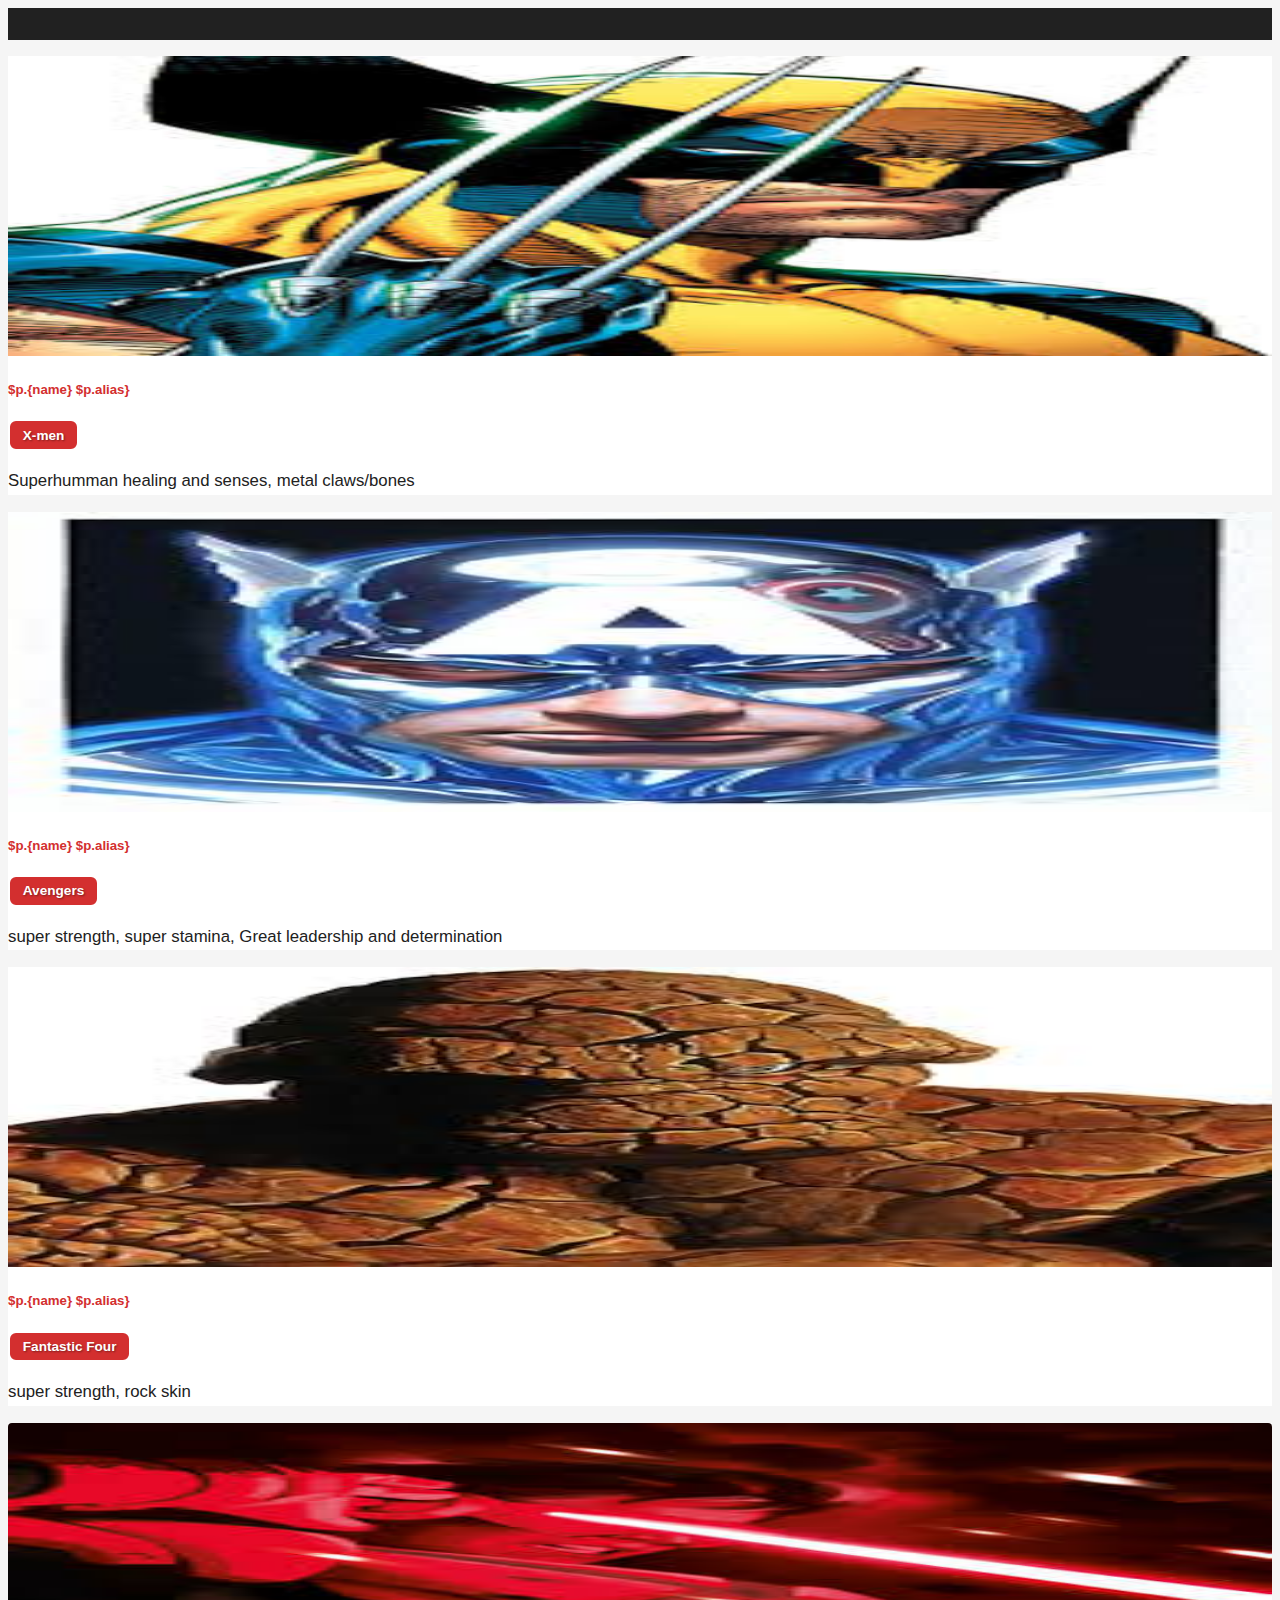
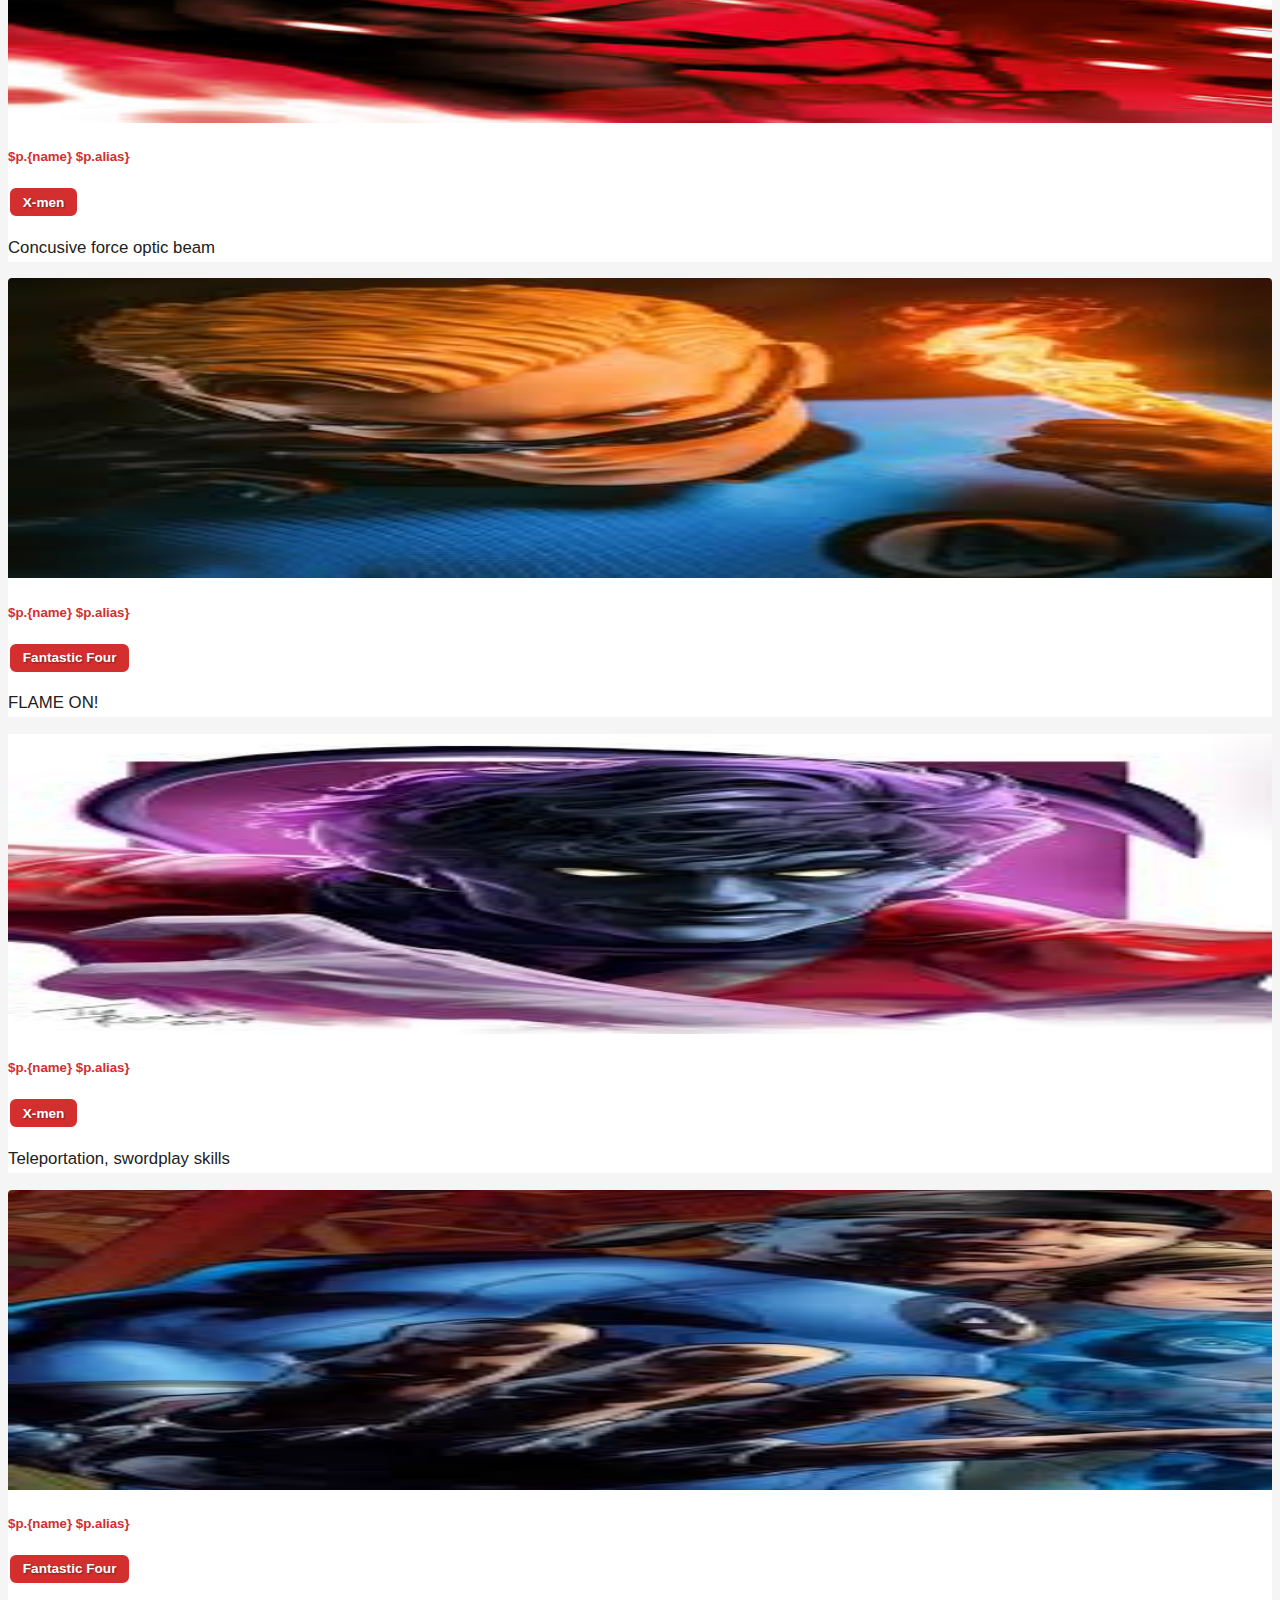
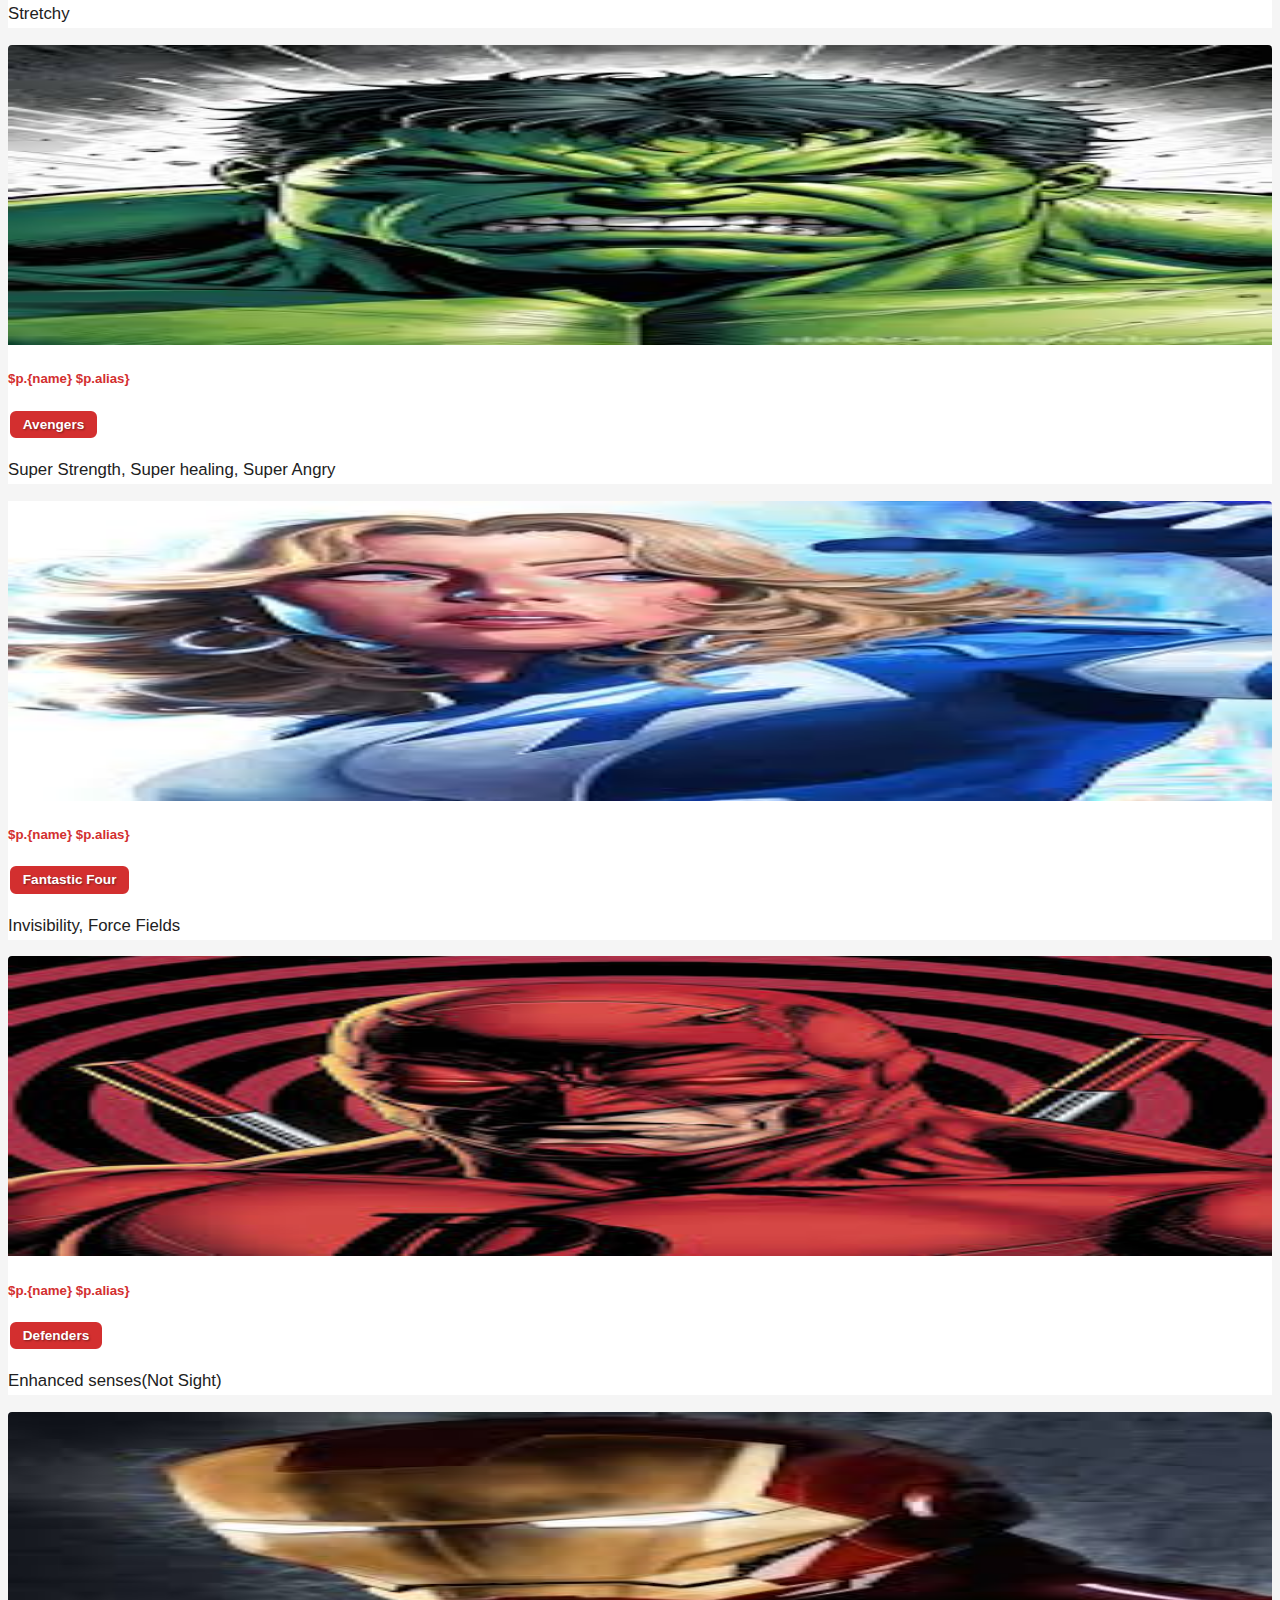
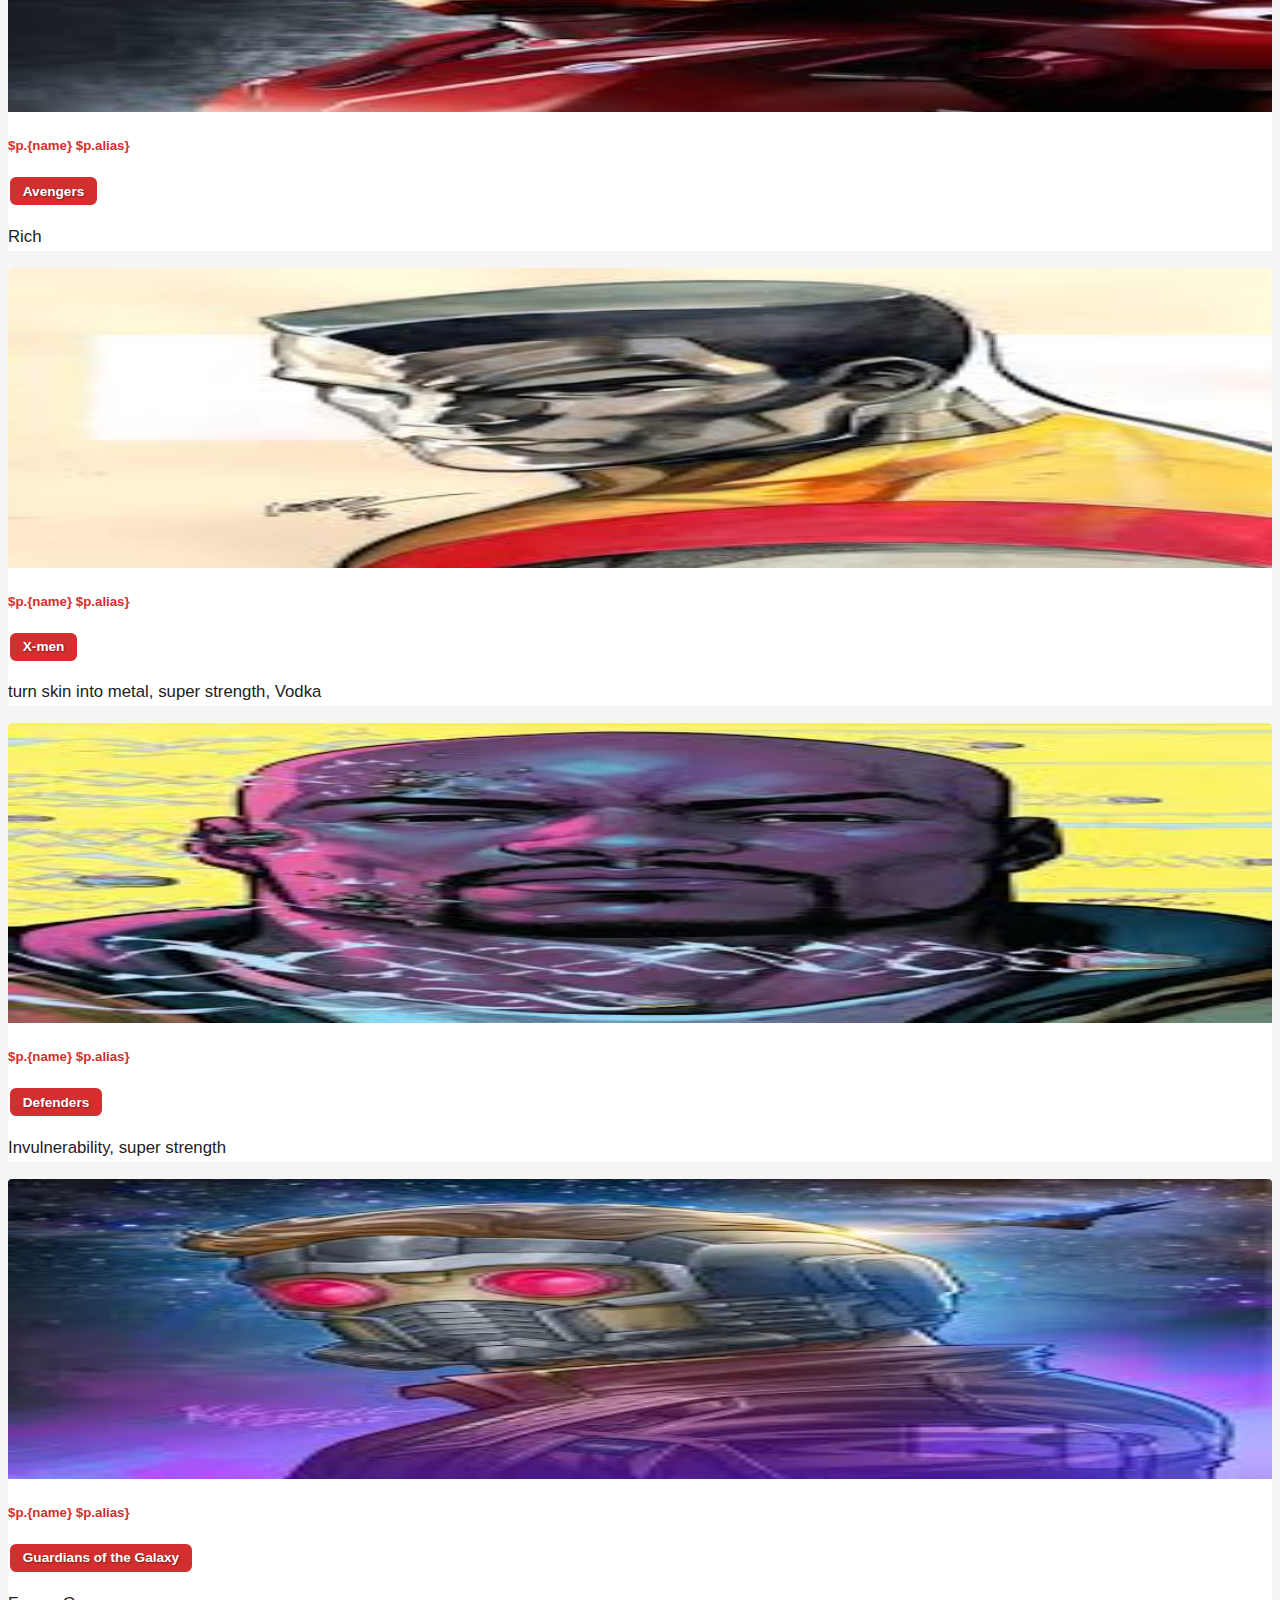
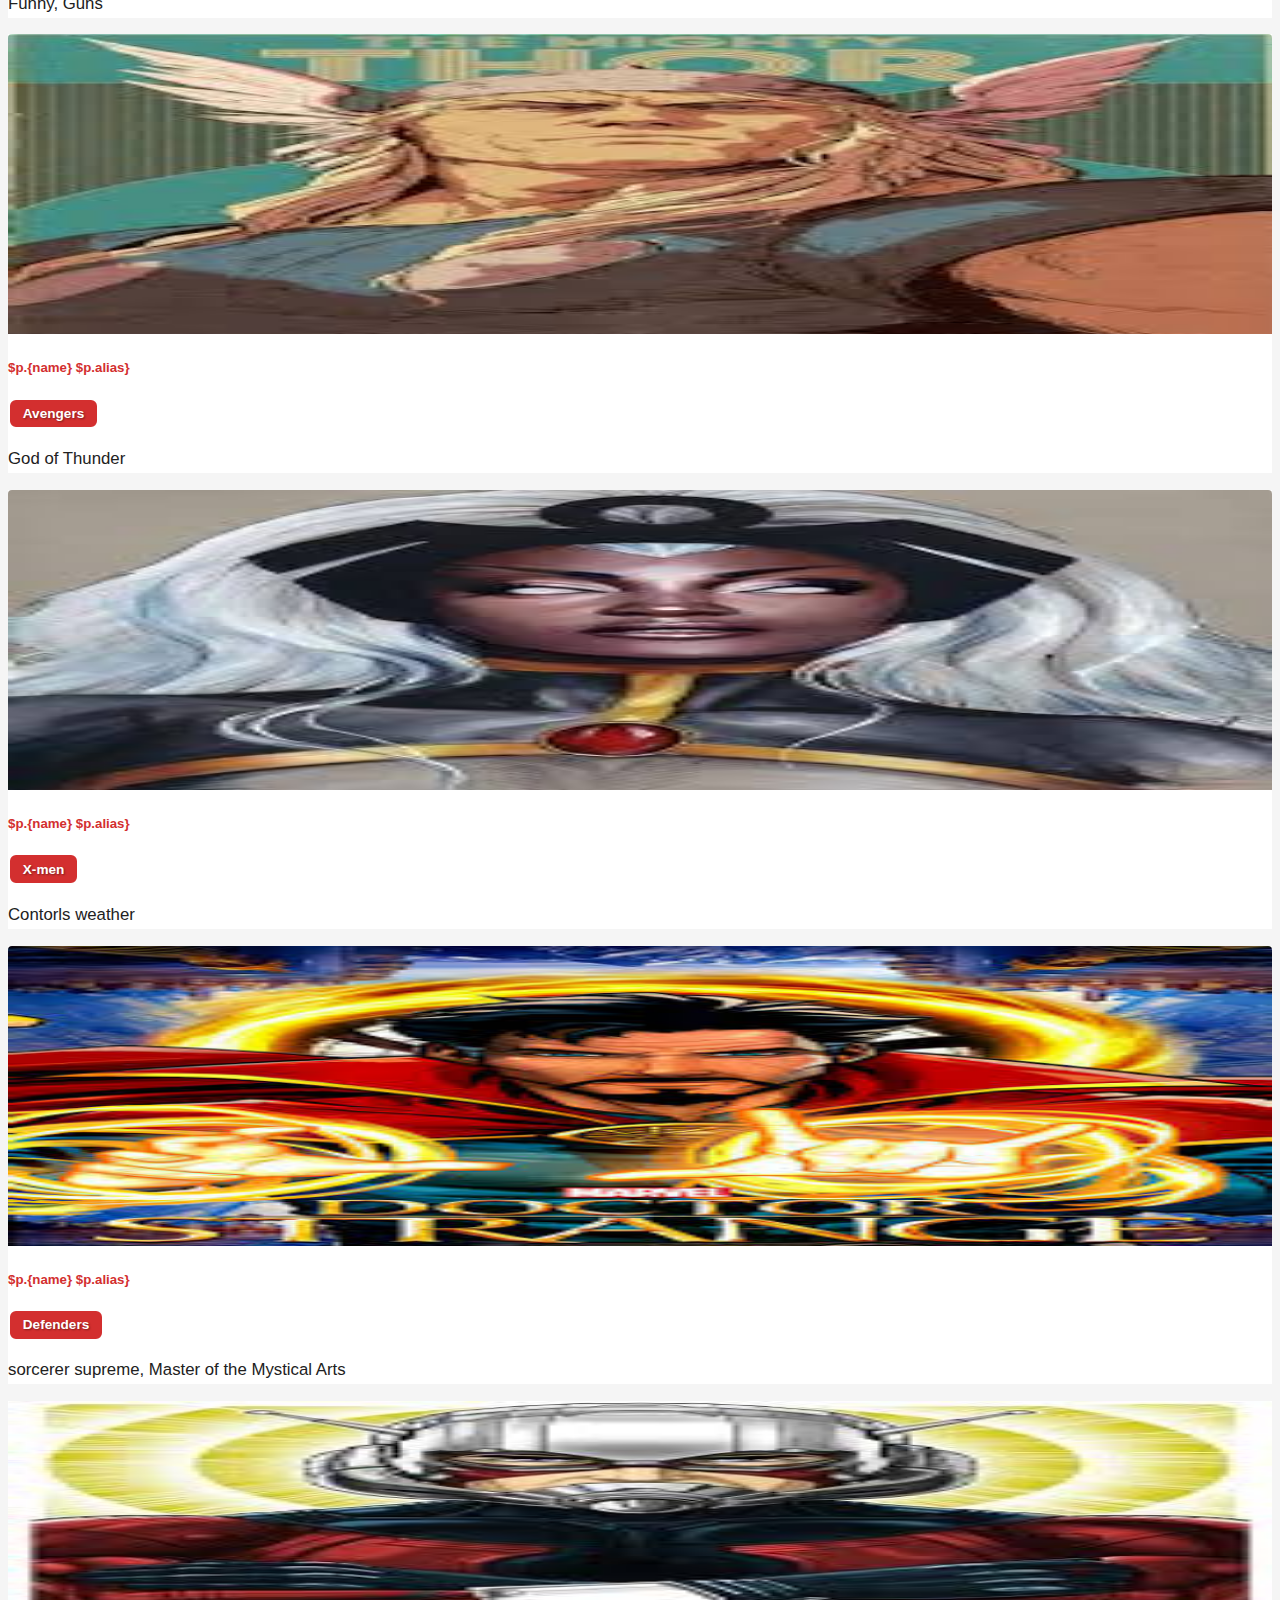
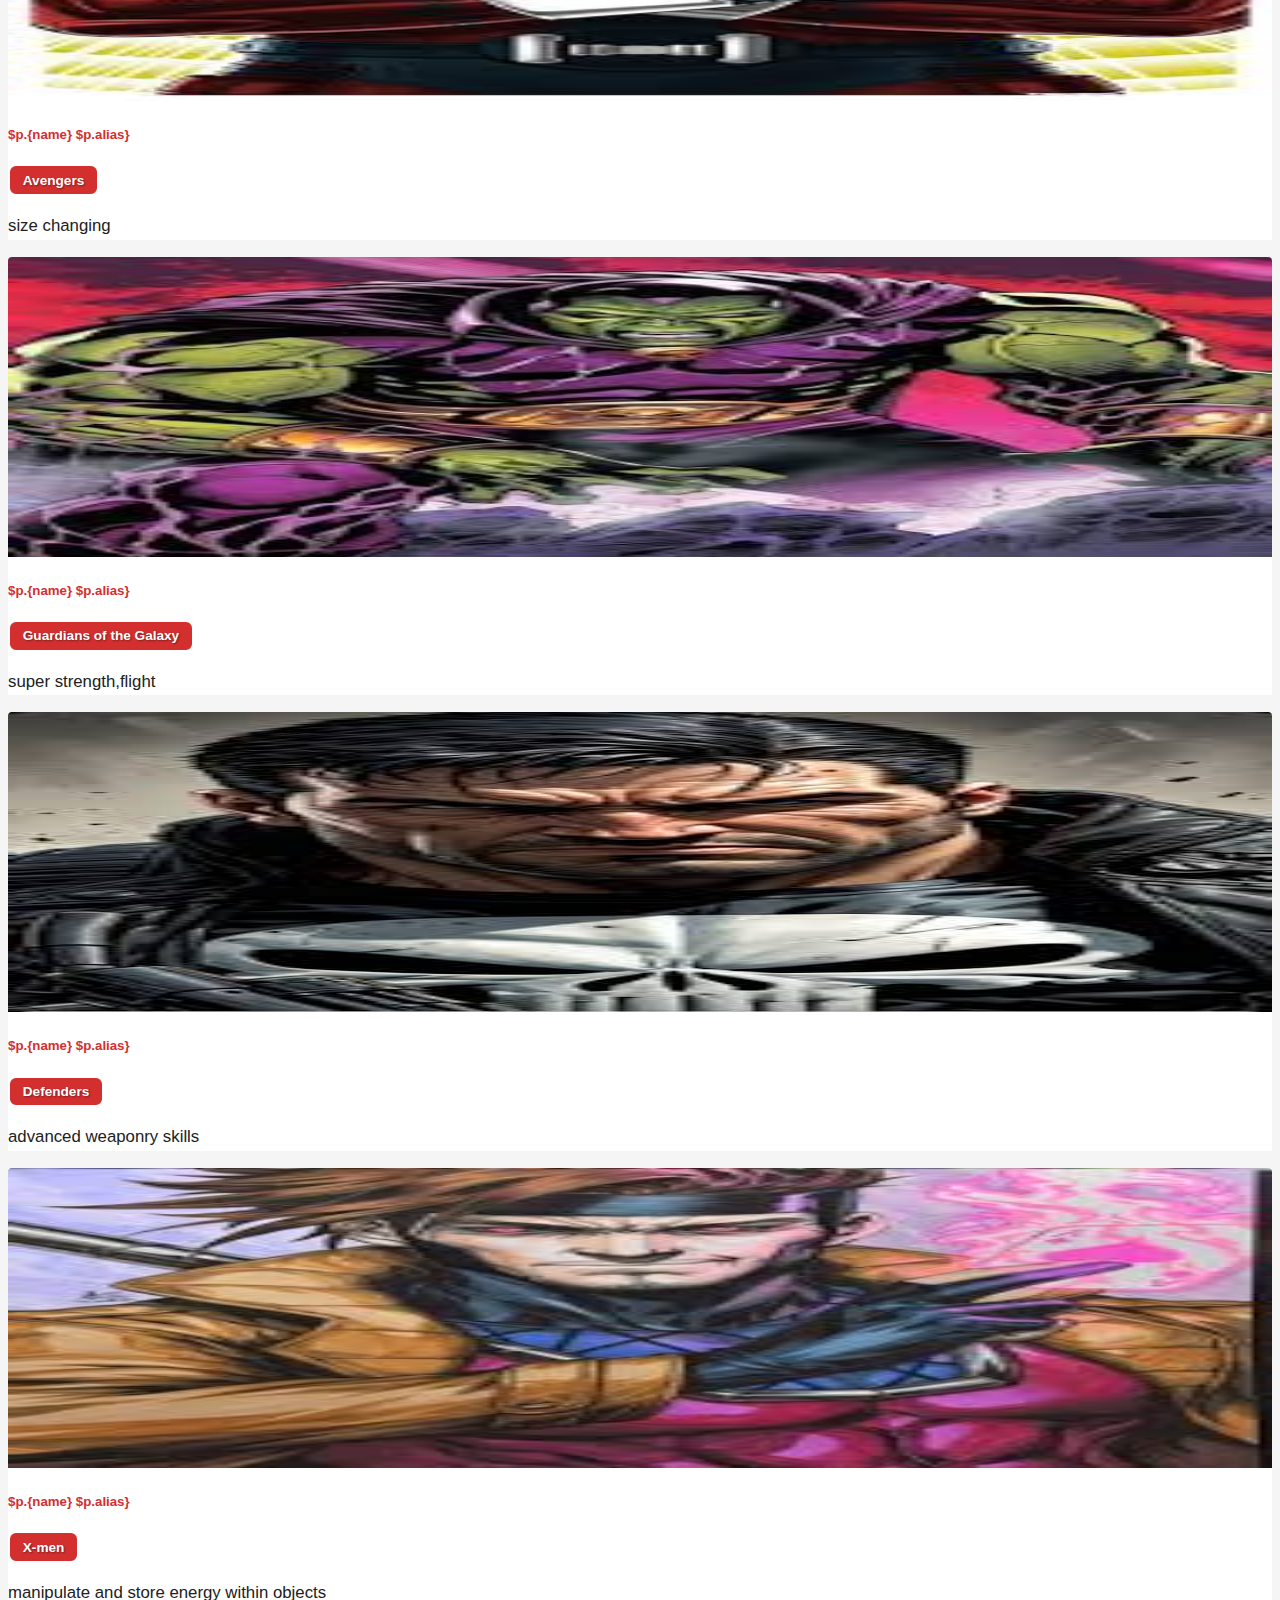
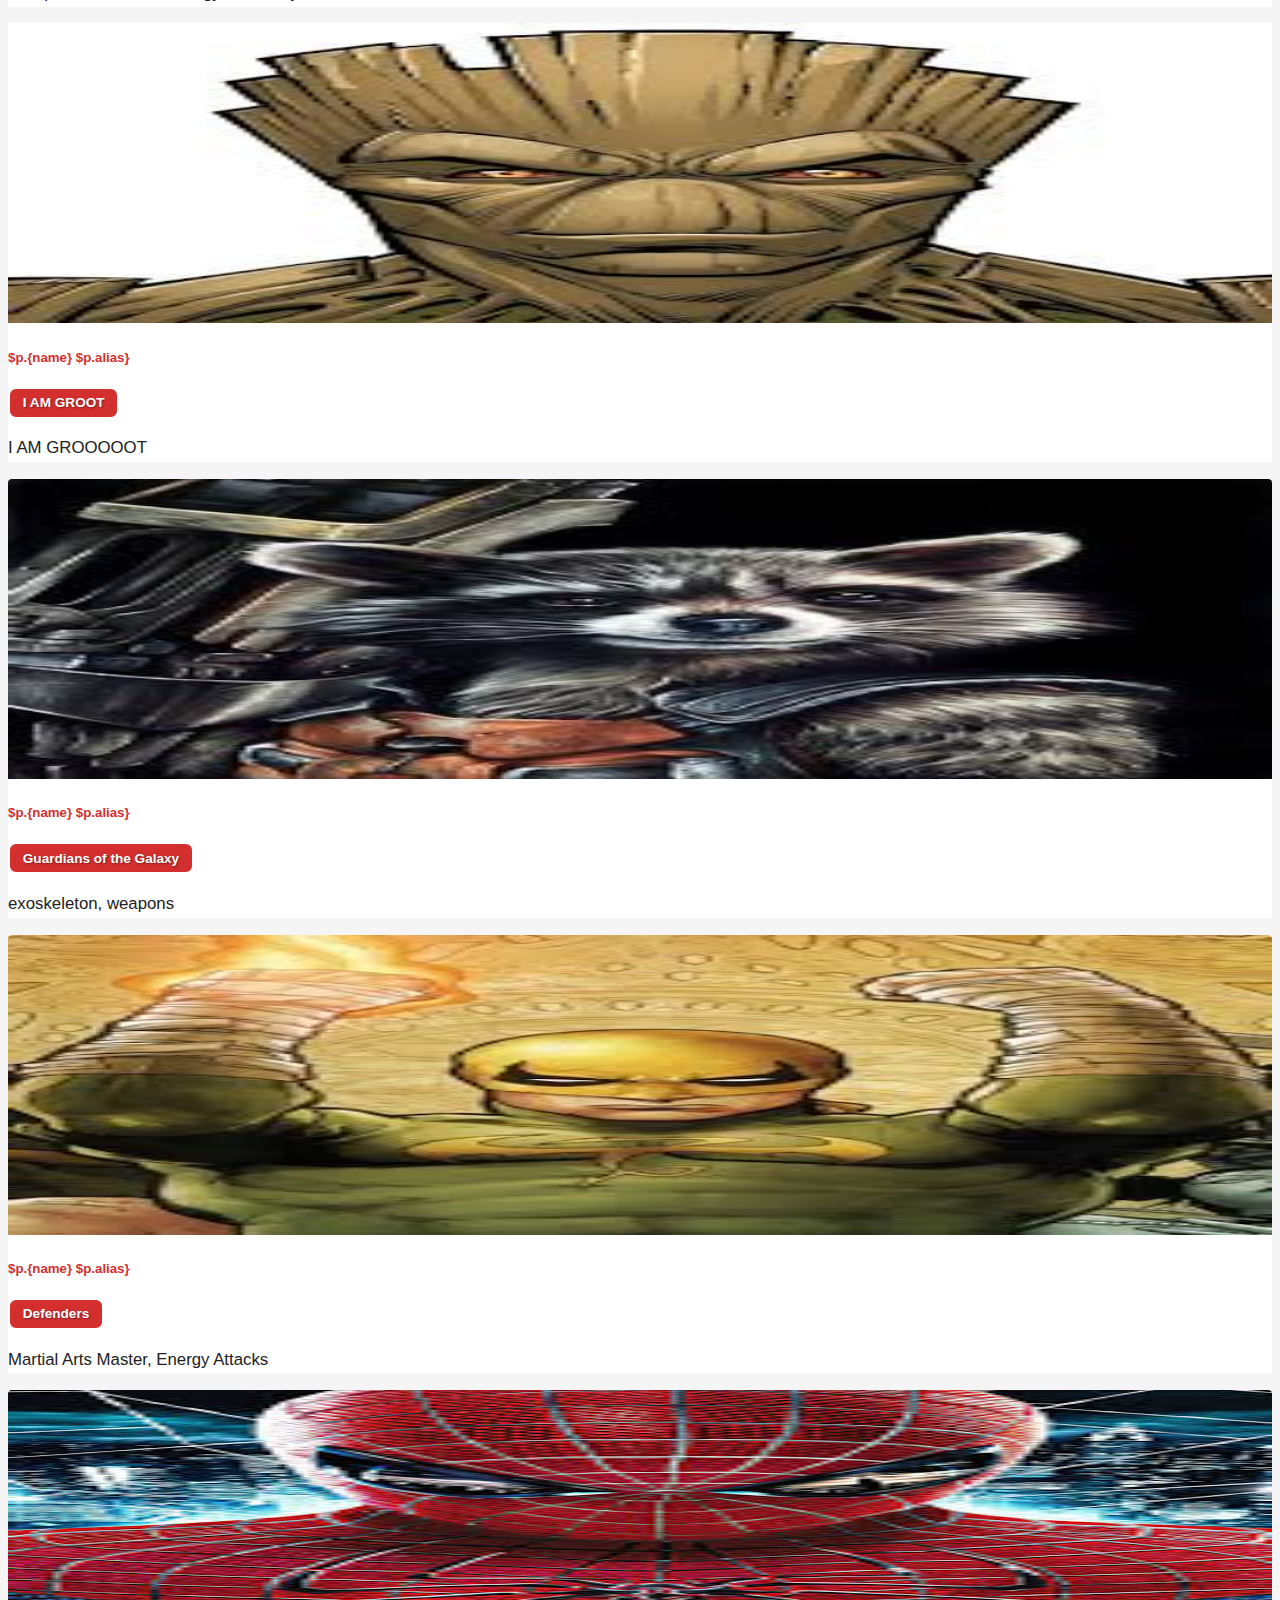
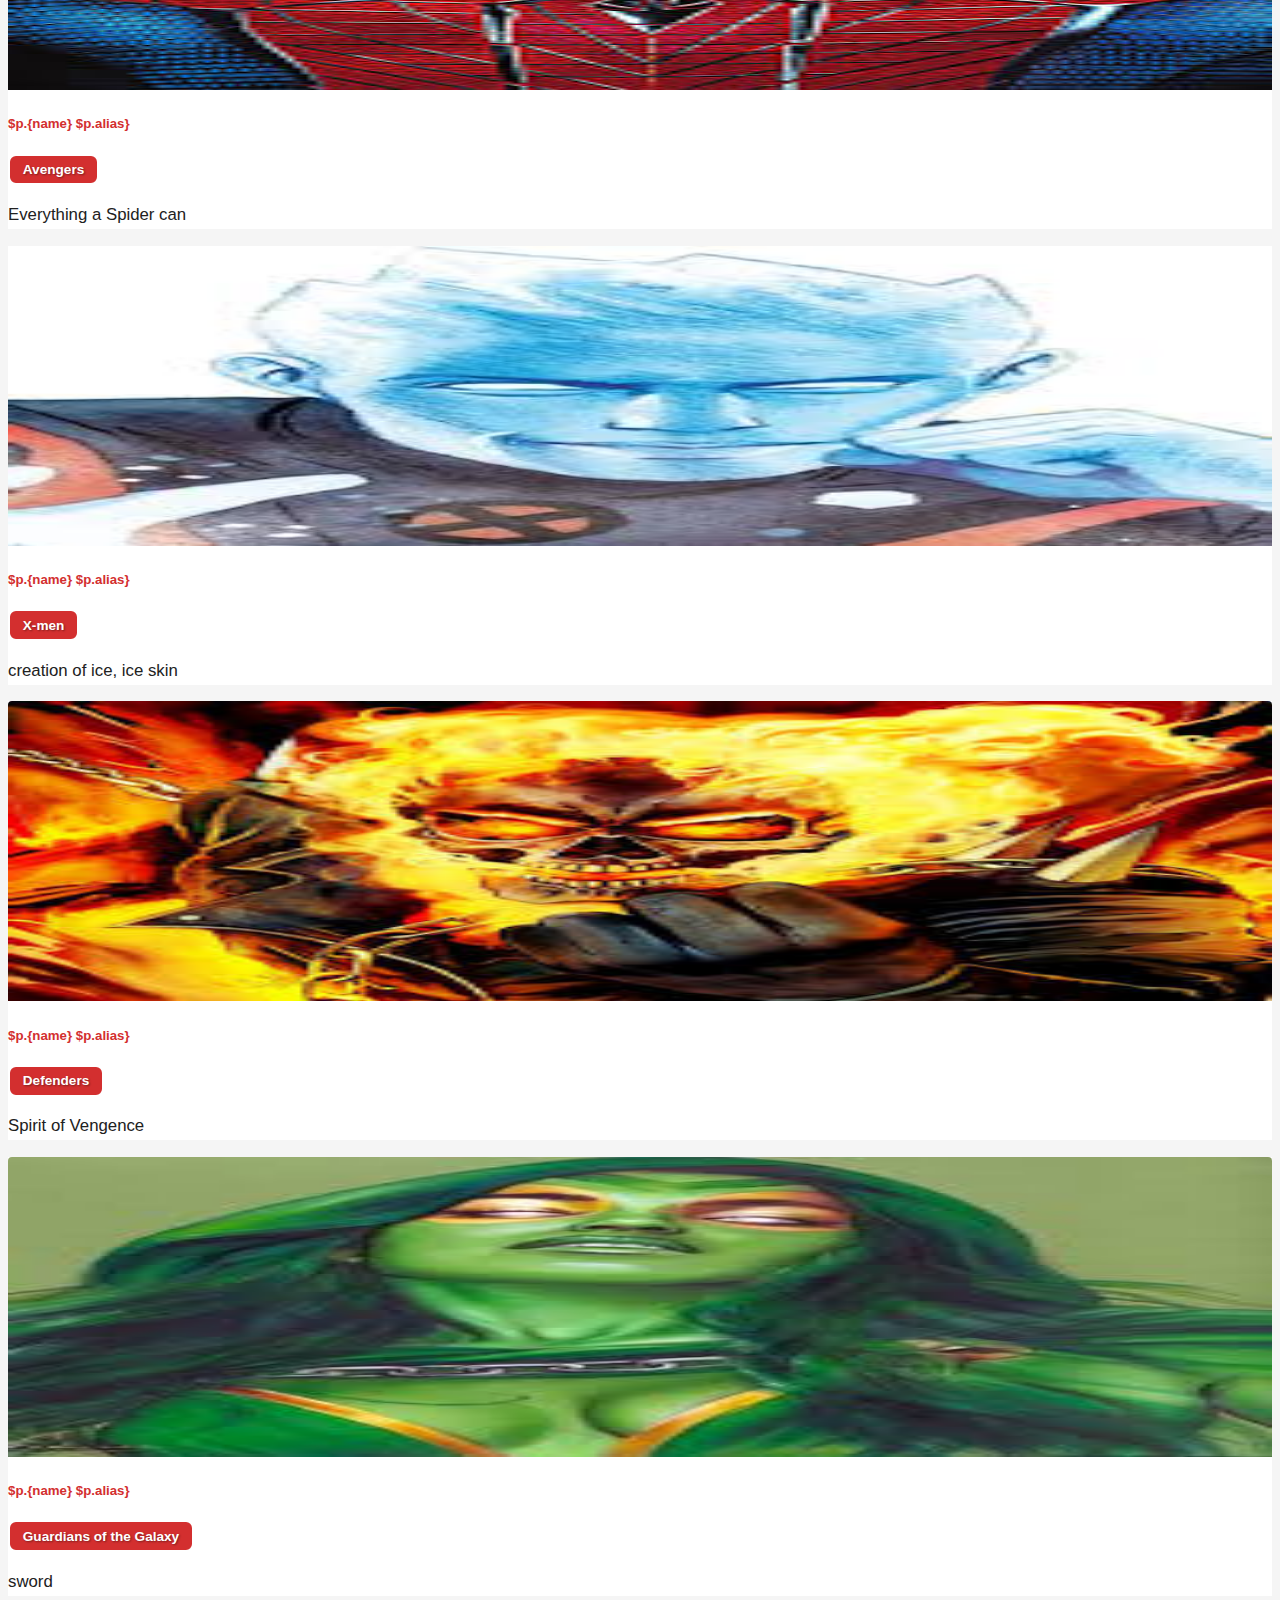
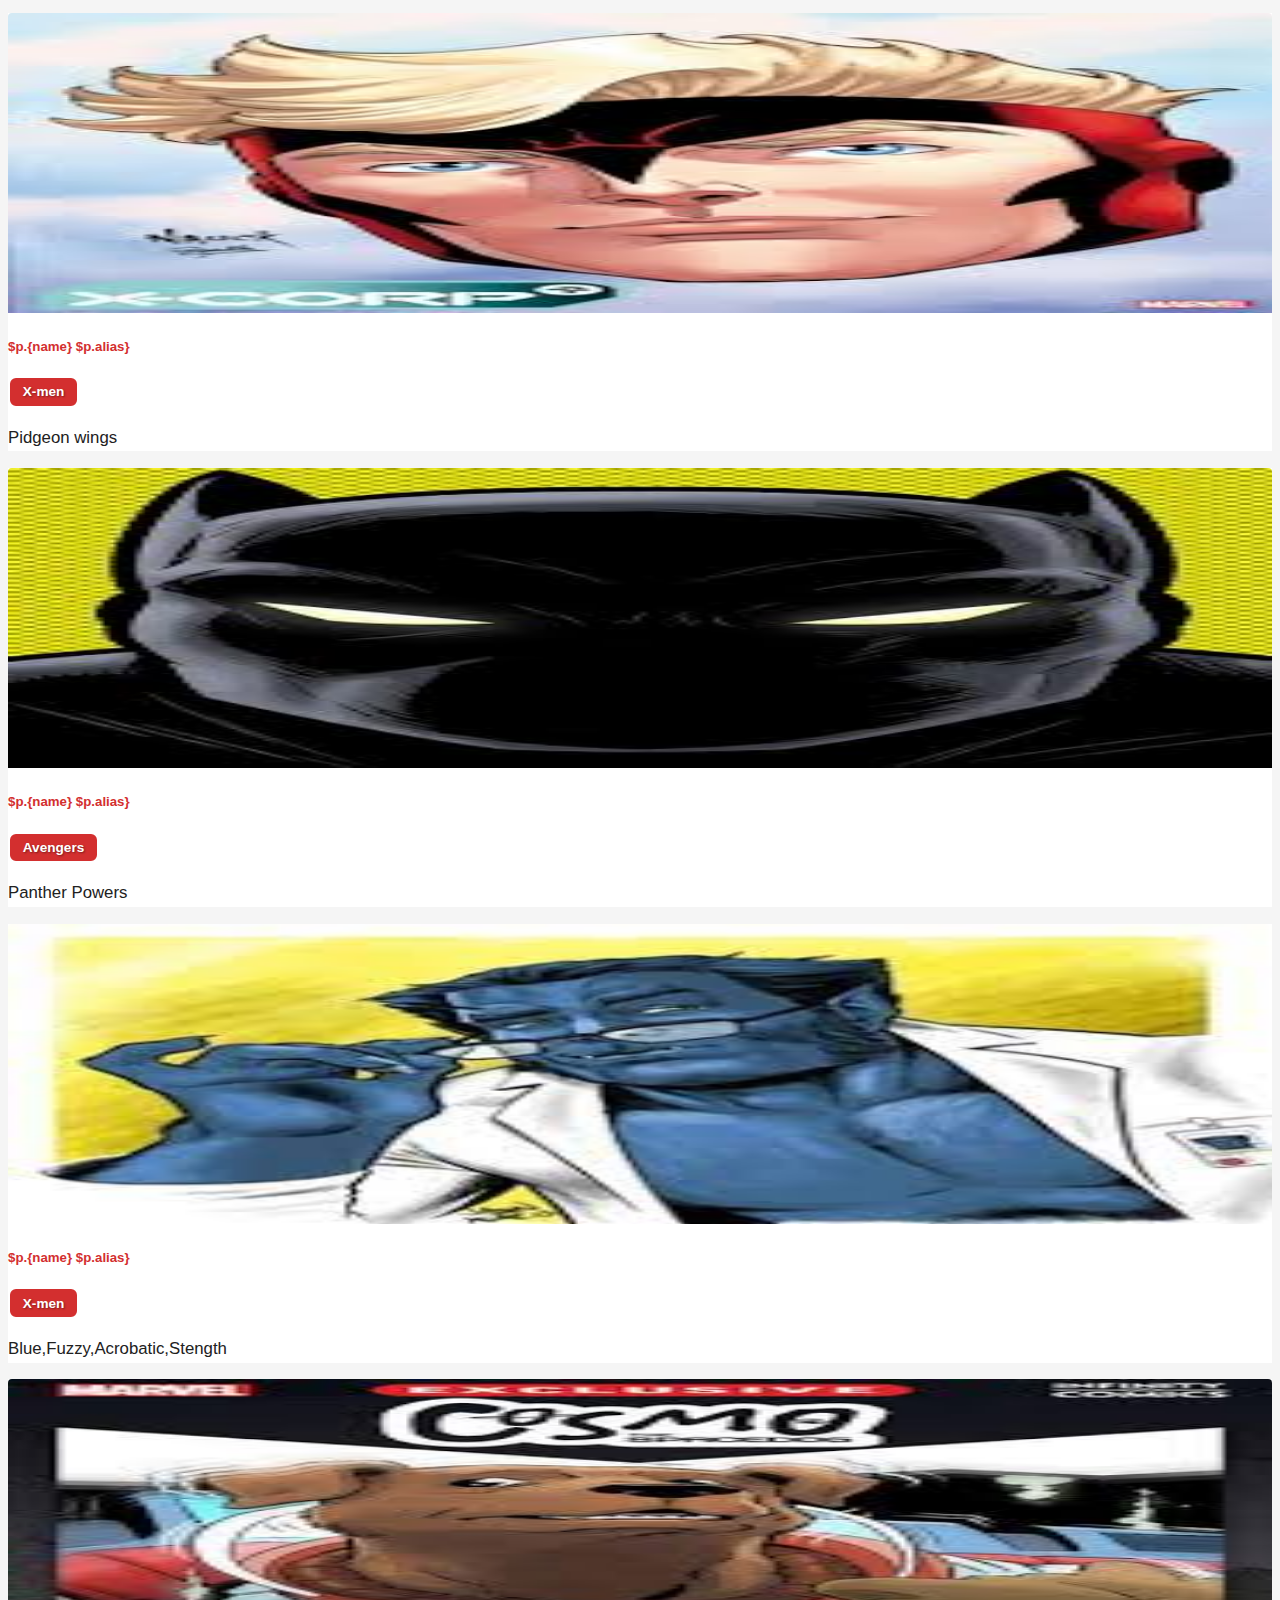
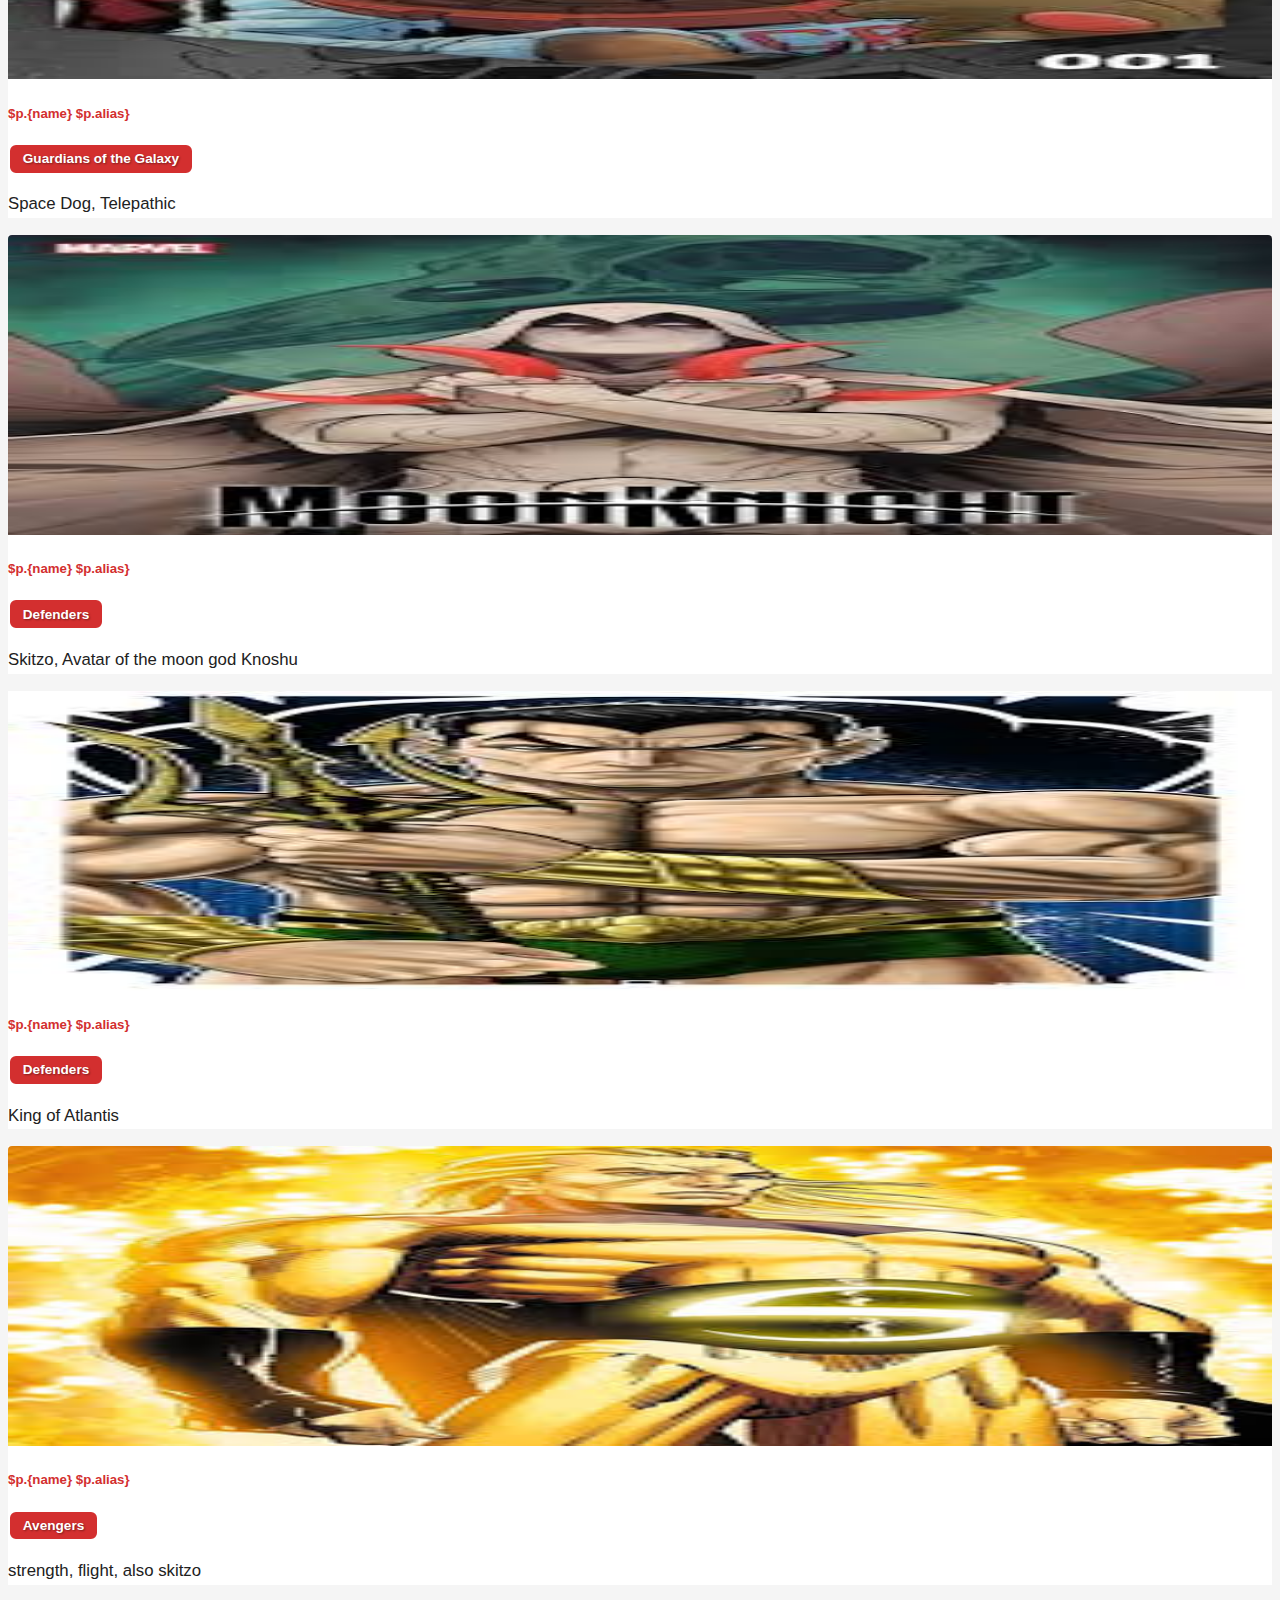
<file: index.html>
<!doctype html>
<html lang="en">
    <head>
        <title>Teams of Marvel</title>
        <!-- Required meta tags -->
        <meta charset="utf-8" />
        <meta
            name="viewport"
            content="width=device-width, initial-scale=1, shrink-to-fit=no"
        />

        <!-- Bootstrap CSS v5.2.1 -->
        <link
            href="https://cdn.jsdelivr.net/npm/bootstrap@5.3.2/dist/css/bootstrap.min.css"
            rel="stylesheet"
            integrity="sha384-T3c6CoIi6uLrA9TneNEoa7RxnatzjcDSCmG1MXxSR1GAsXEV/Dwwykc2MPK8M2HN"
            crossorigin="anonymous"
        />
        <link rel="stylesheet" href="style.css">
    </head>

    <body>
        <header>
            <!-- place navbar here -->
        </header>
        <main class="container">
<div id="rosterGrid" class="row g-3">
   
</div>
        </main>
        <footer>
            <!-- place footer here -->
        </footer>
        <!-- Bootstrap JavaScript Libraries -->
        <script
            src="https://cdn.jsdelivr.net/npm/@popperjs/core@2.11.8/dist/umd/popper.min.js"
            integrity="sha384-I7E8VVD/ismYTF4hNIPjVp/Zjvgyol6VFvRkX/vR+Vc4jQkC+hVqc2pM8ODewa9r"
            crossorigin="anonymous"
        ></script>

        <script
            src="https://cdn.jsdelivr.net/npm/bootstrap@5.3.2/dist/js/bootstrap.min.js"
            integrity="sha384-BBtl+eGJRgqQAUMxJ7pMwbEyER4l1g+O15P+16Ep7Q9Q+zqX6gSbd85u4mG4QzX+"
            crossorigin="anonymous"
        ></script>
        <script src="players.js"></script>
        <script src="roster.js"></script>
    </body>
</html>
</file>
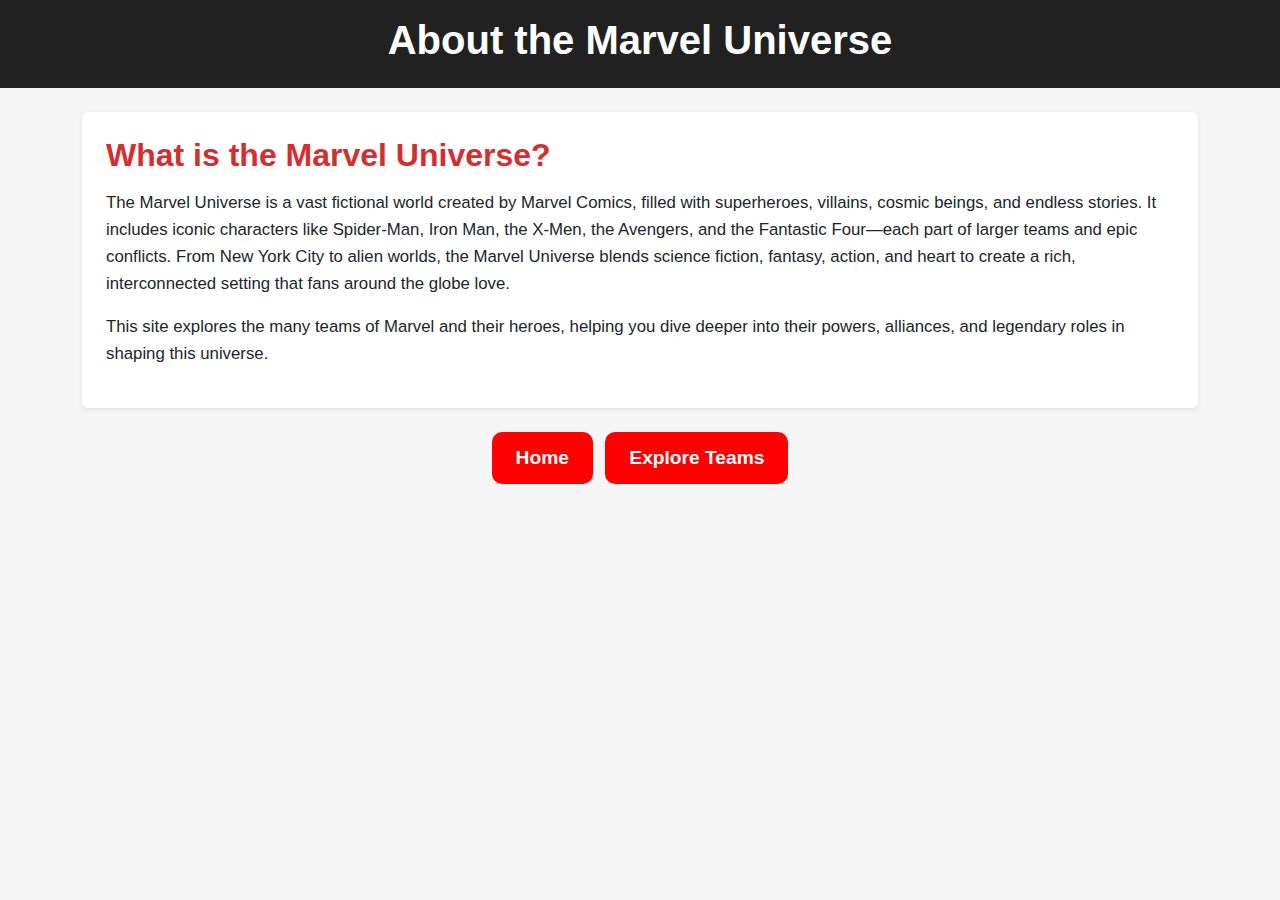
<file: about.html>
<!doctype html>
<html lang="en">
<head>
    <meta charset="UTF-8" />
    <meta name="viewport" content="width=device-width, initial-scale=1" />
    <title>About the Marvel Universe</title>
    <link href="https://cdn.jsdelivr.net/npm/bootstrap@5.3.2/dist/css/bootstrap.min.css" rel="stylesheet">
    <link rel="stylesheet" href="style.css"> <!-- Your existing stylesheet -->
</head>
<body>
    <header>
        <h1>About the Marvel Universe</h1>
    </header>

    <main class="container mt-4">
        <div class="card p-4 shadow-sm">
            <h2 class="mb-3">What is the Marvel Universe?</h2>
            <p>
                The Marvel Universe is a vast fictional world created by Marvel Comics, filled with superheroes, villains, cosmic beings, and endless stories.
                It includes iconic characters like Spider-Man, Iron Man, the X-Men, the Avengers, and the Fantastic Four—each part of larger teams and epic conflicts.
                From New York City to alien worlds, the Marvel Universe blends science fiction, fantasy, action, and heart to create a rich, interconnected setting that fans around the globe love.
            </p>
            <p>
                This site explores the many teams of Marvel and their heroes, helping you dive deeper into their powers, alliances, and legendary roles in shaping this universe.
            </p>
        </div>

        <div class="mt-4 text-center">
            <a href="index.html" class="btn btn-marvel me-2">Home</a>
            <a href="roster.html" class="btn btn-marvel">Explore Teams</a>
        </div>
    </main>

    

    <!-- Bootstrap JS (optional) -->
    <script src="https://cdn.jsdelivr.net/npm/bootstrap@5.3.2/dist/js/bootstrap.bundle.min.js"></script>
</body>
</html>
</file>
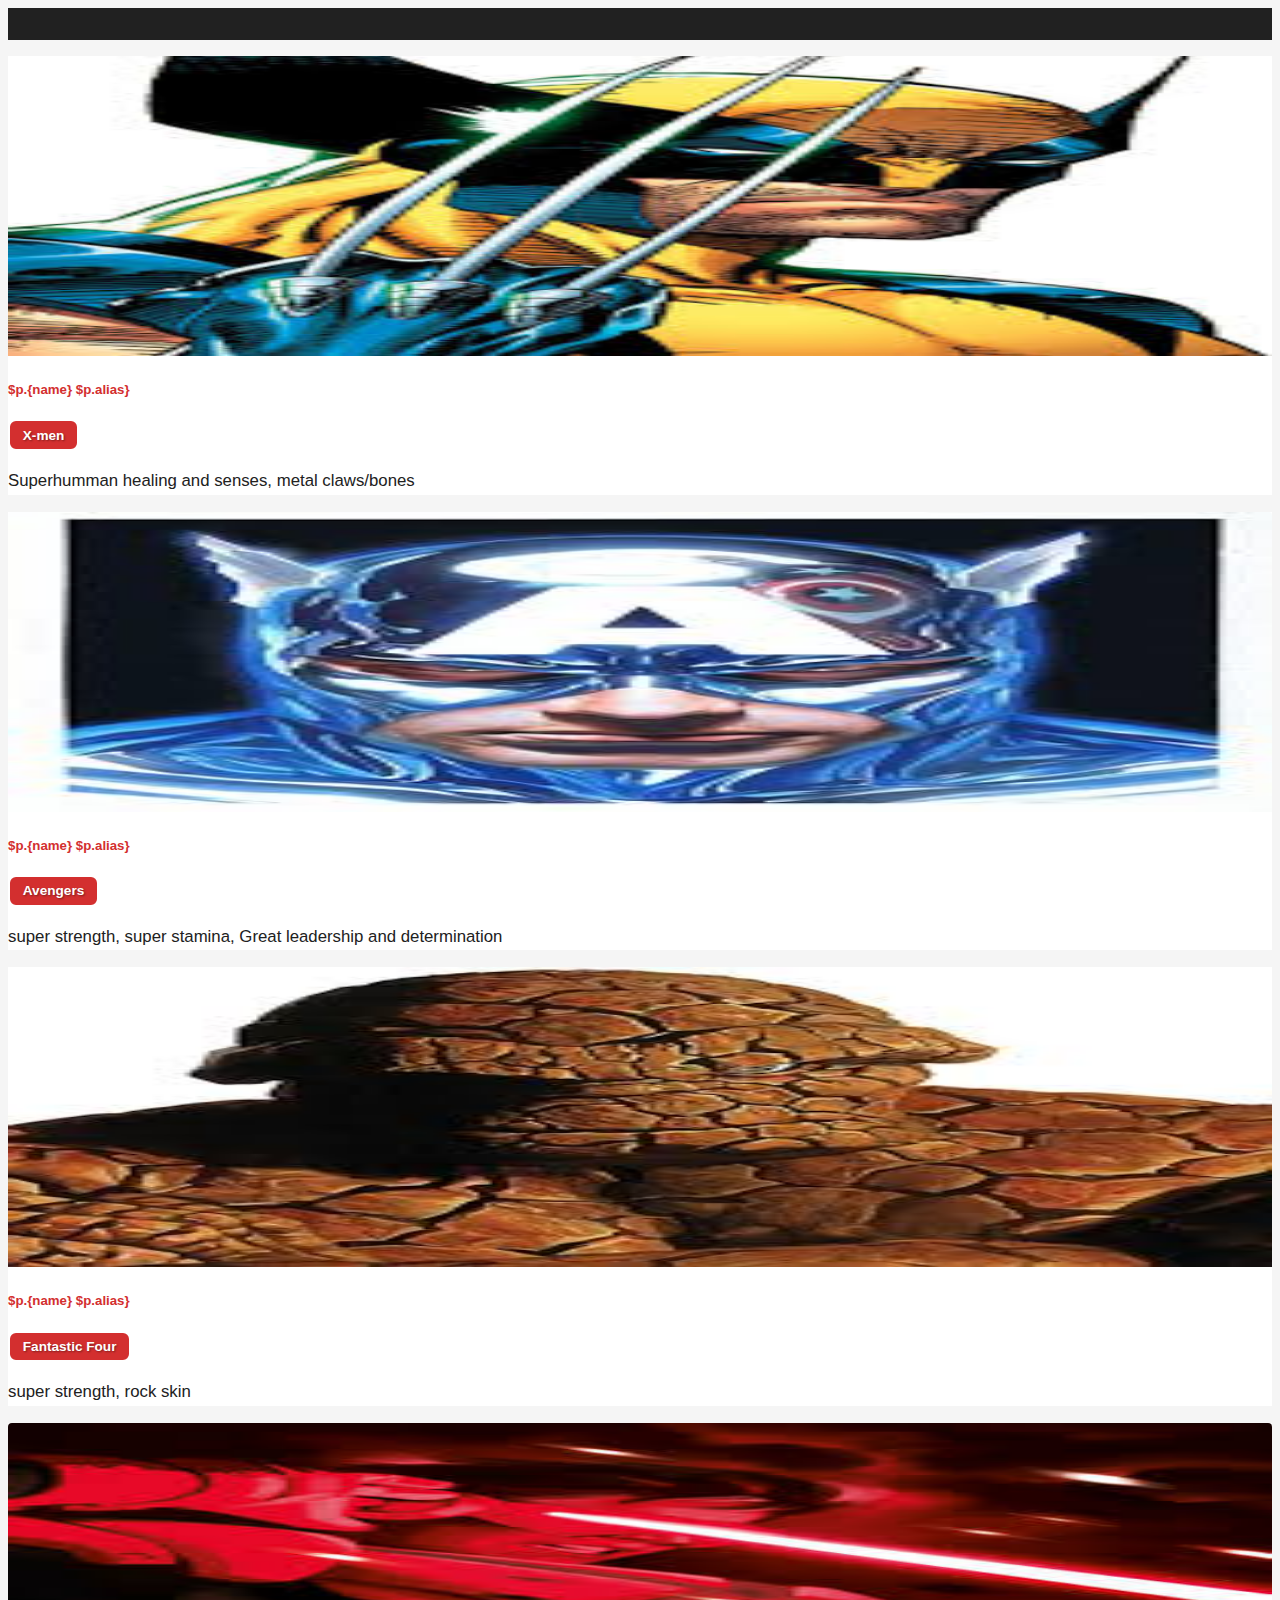
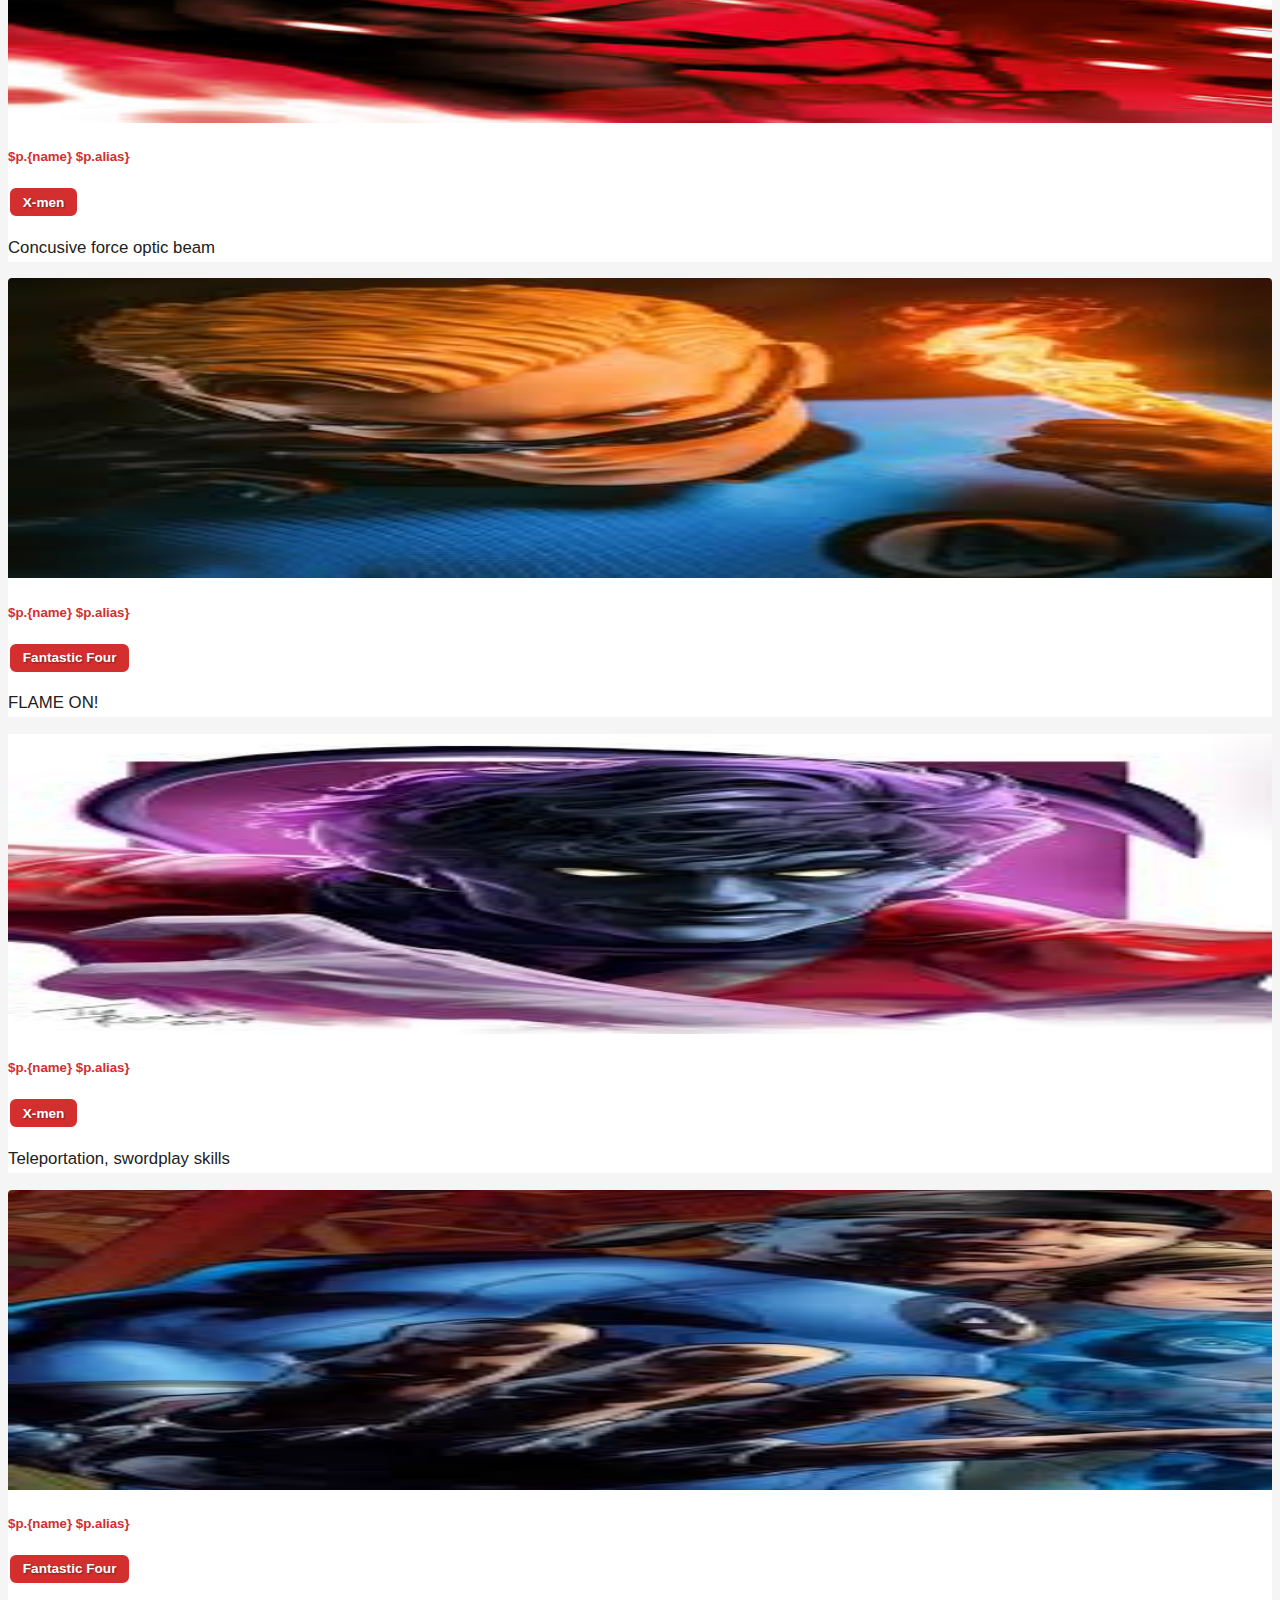
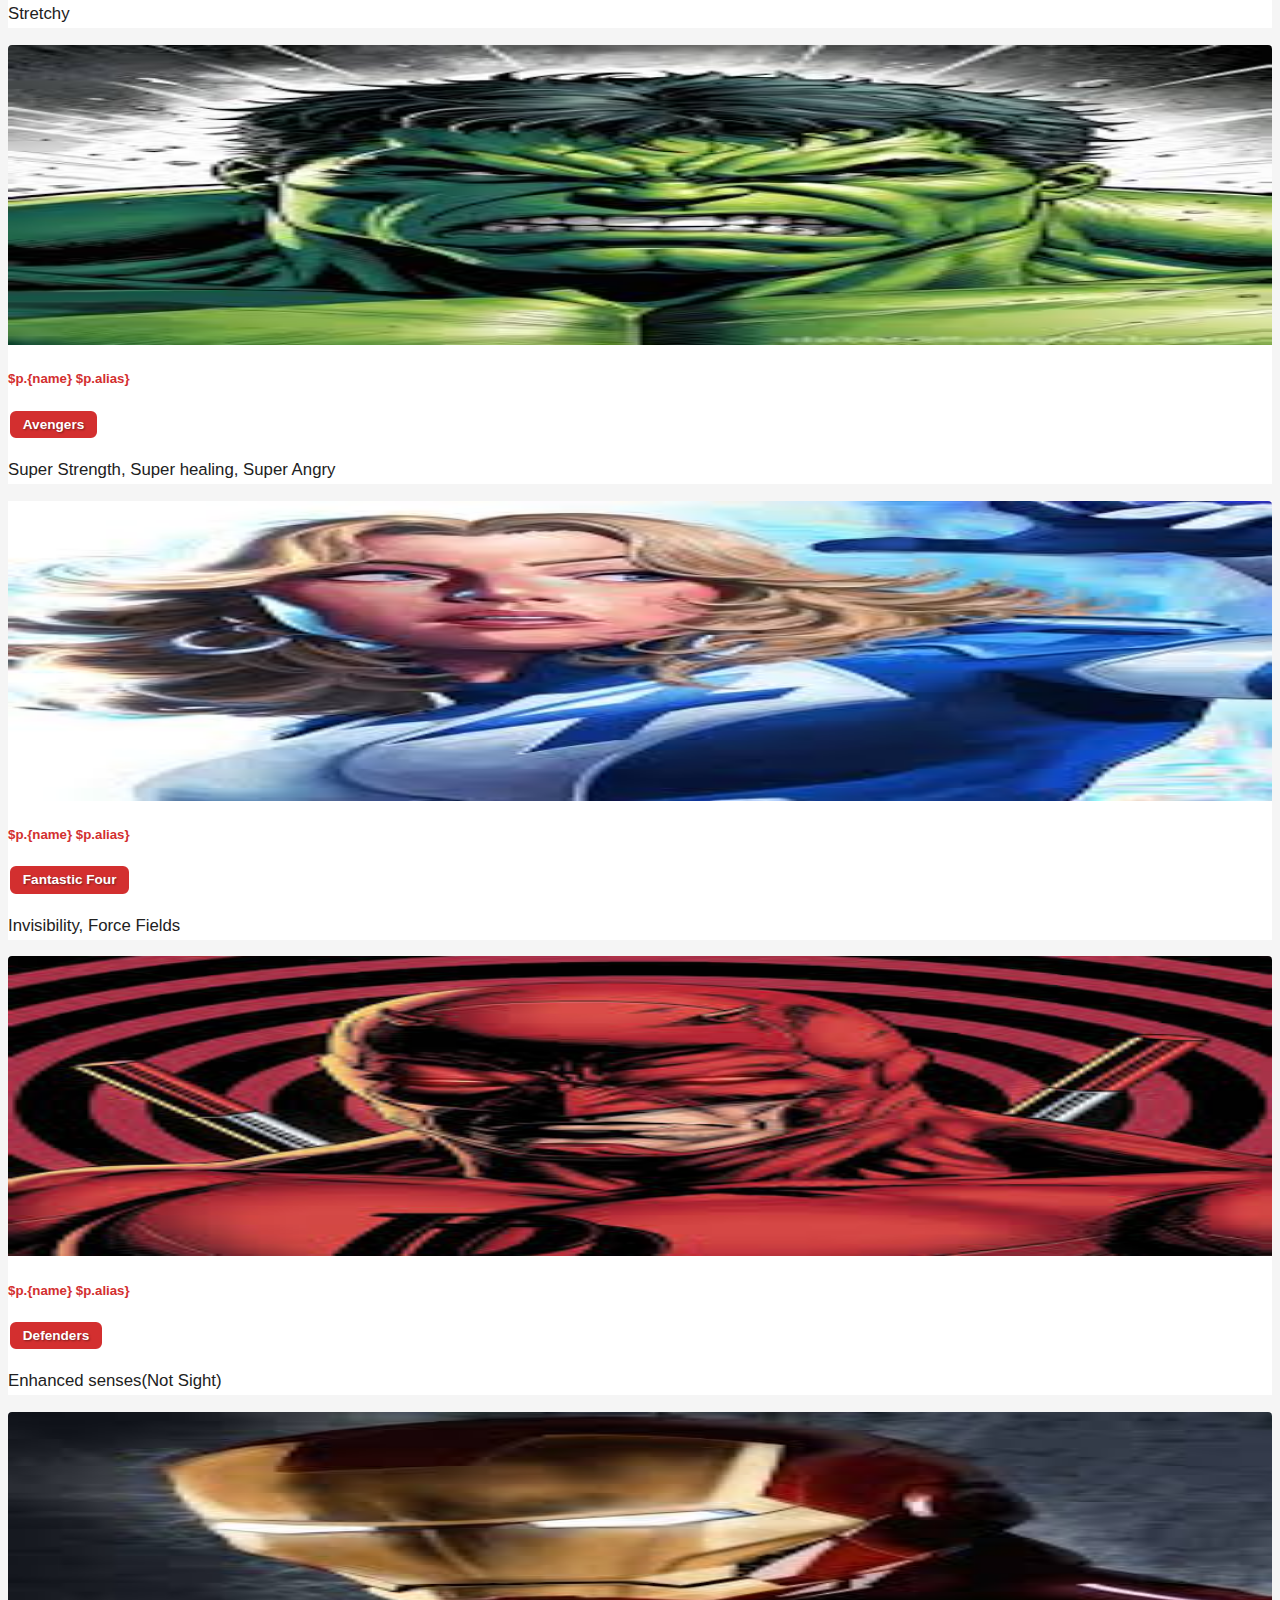
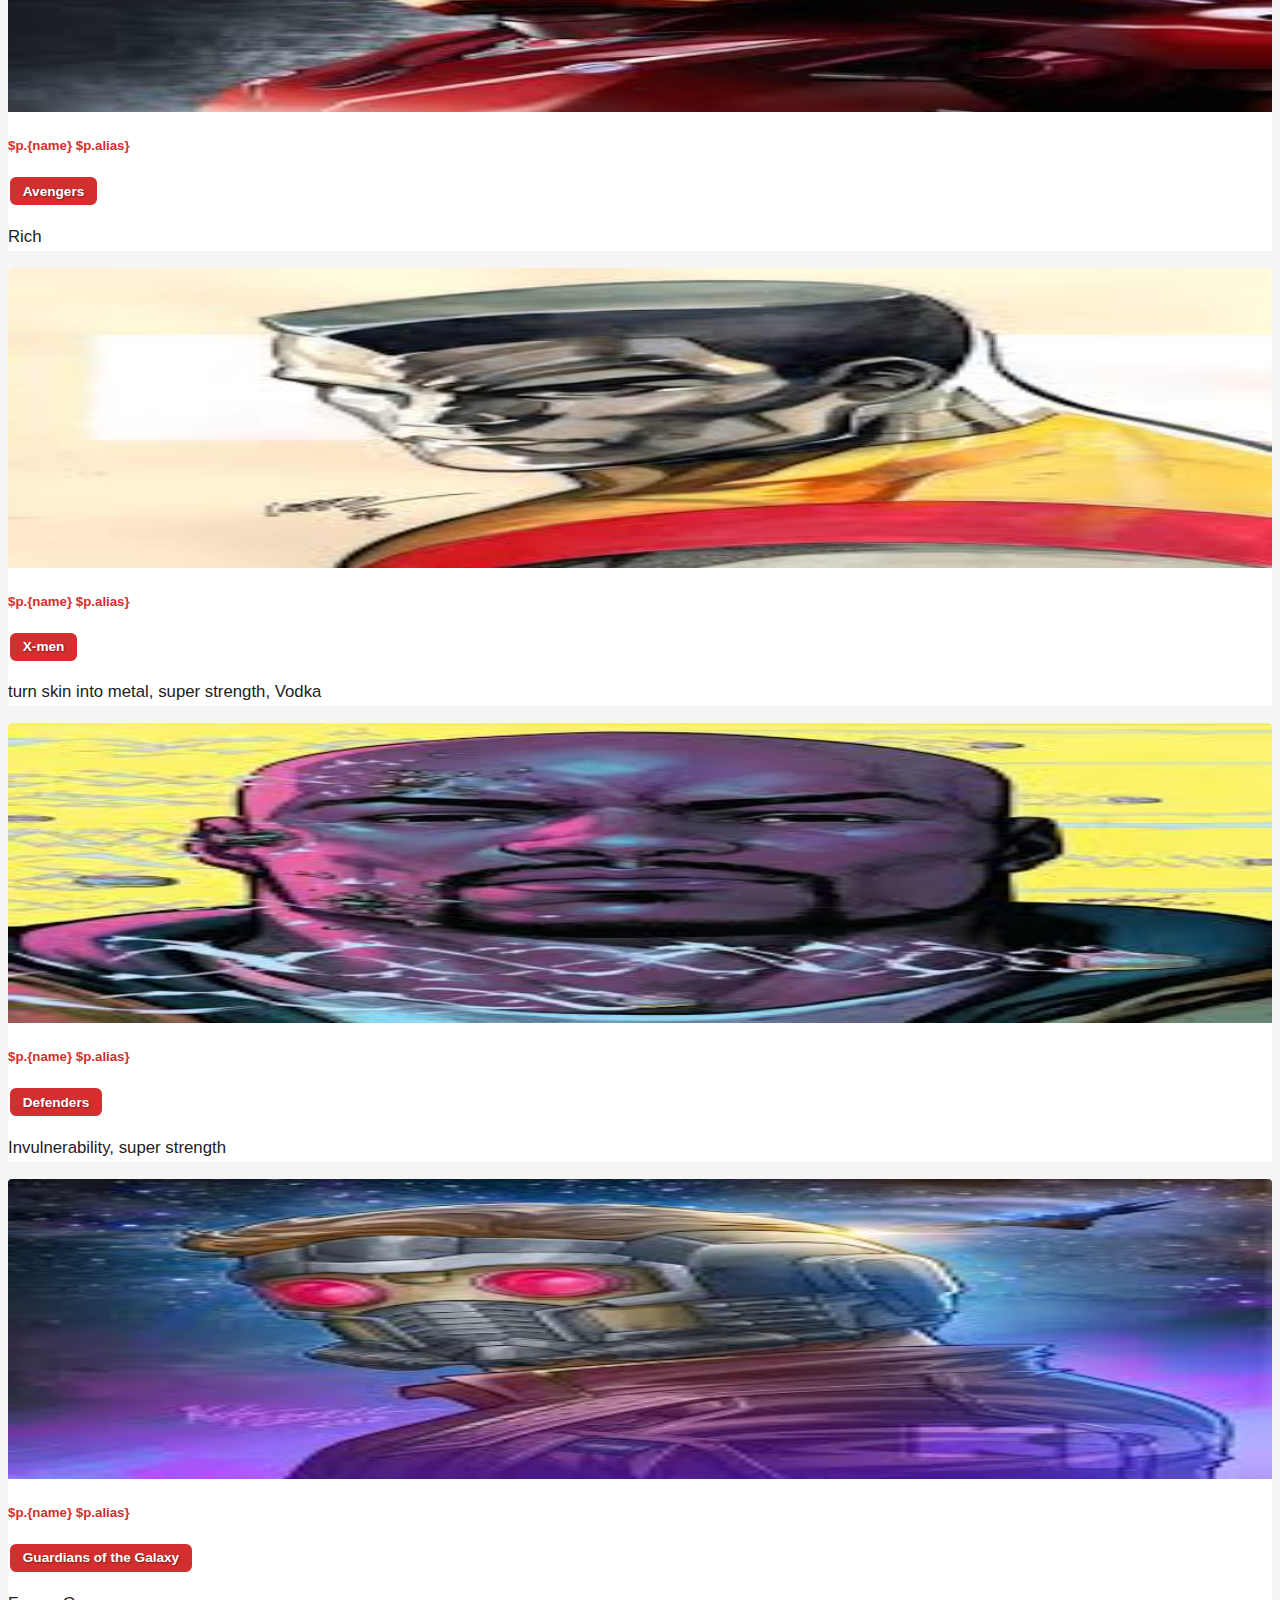
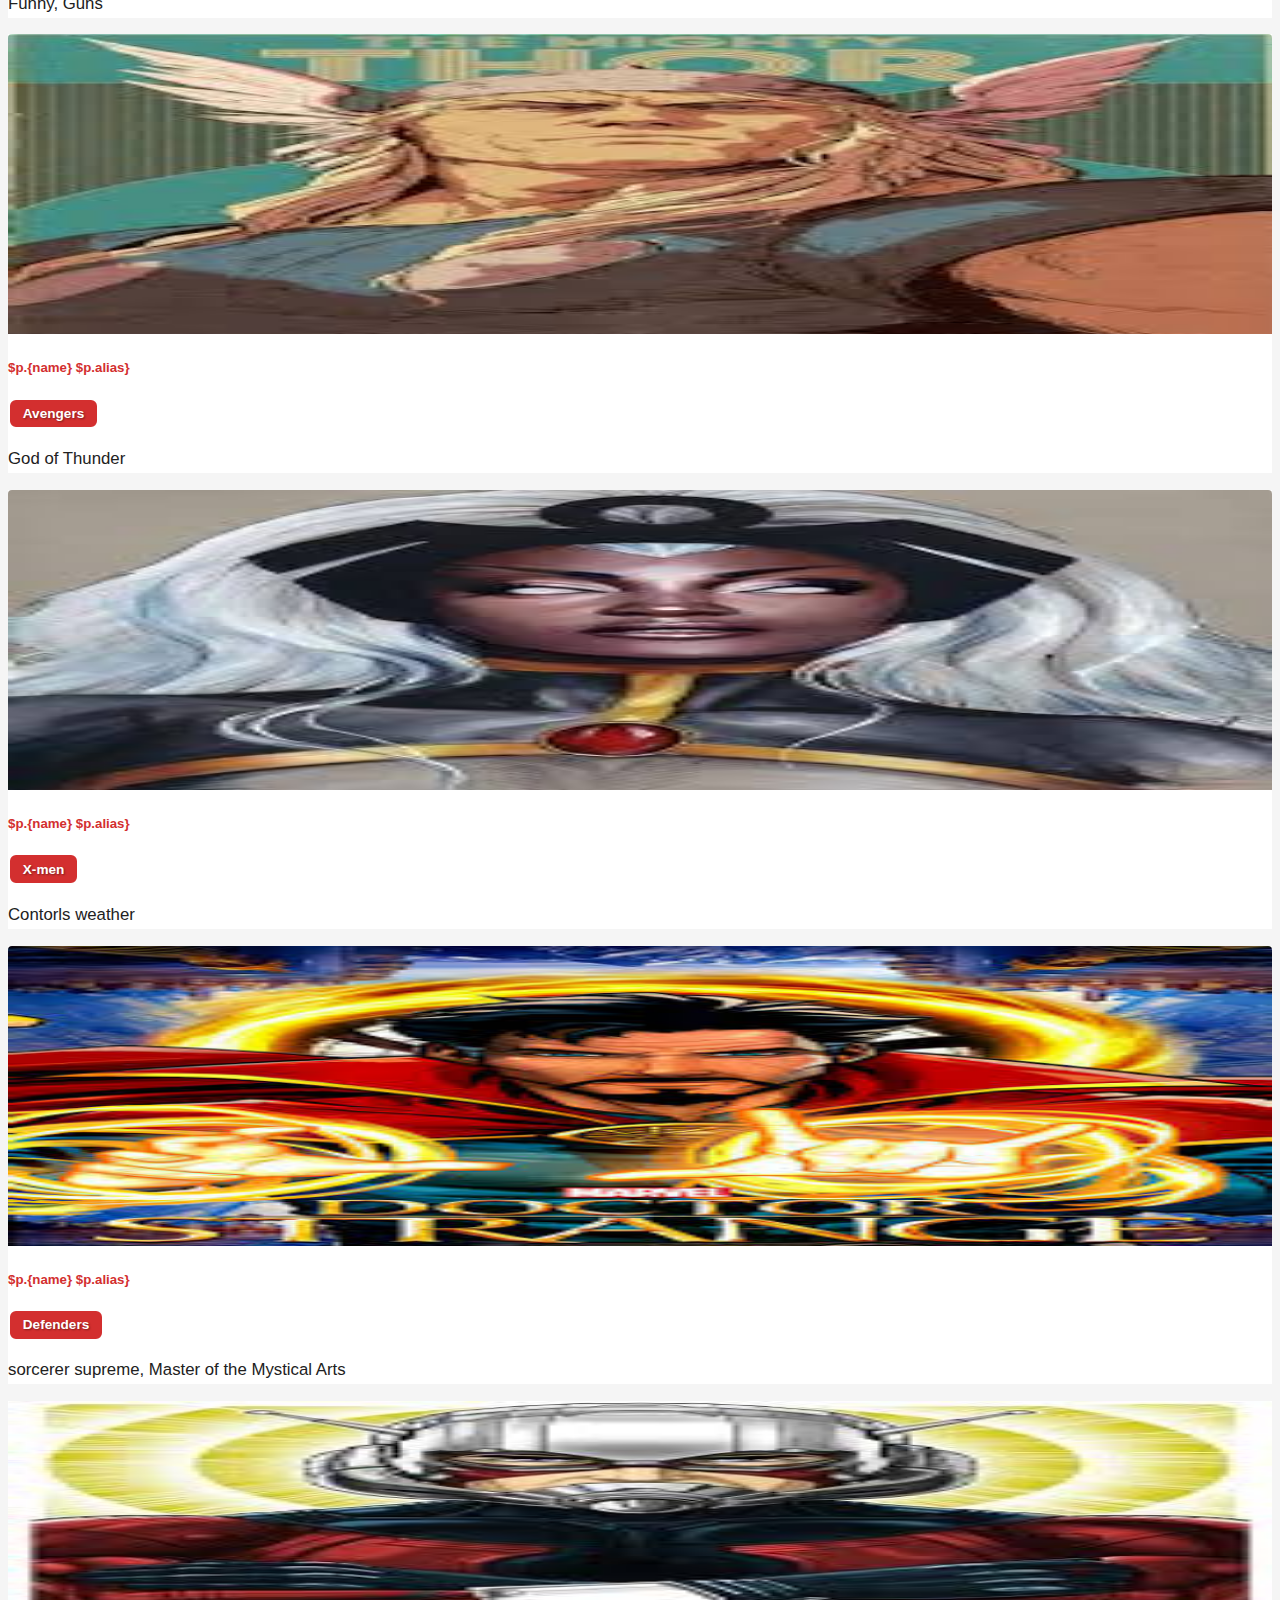
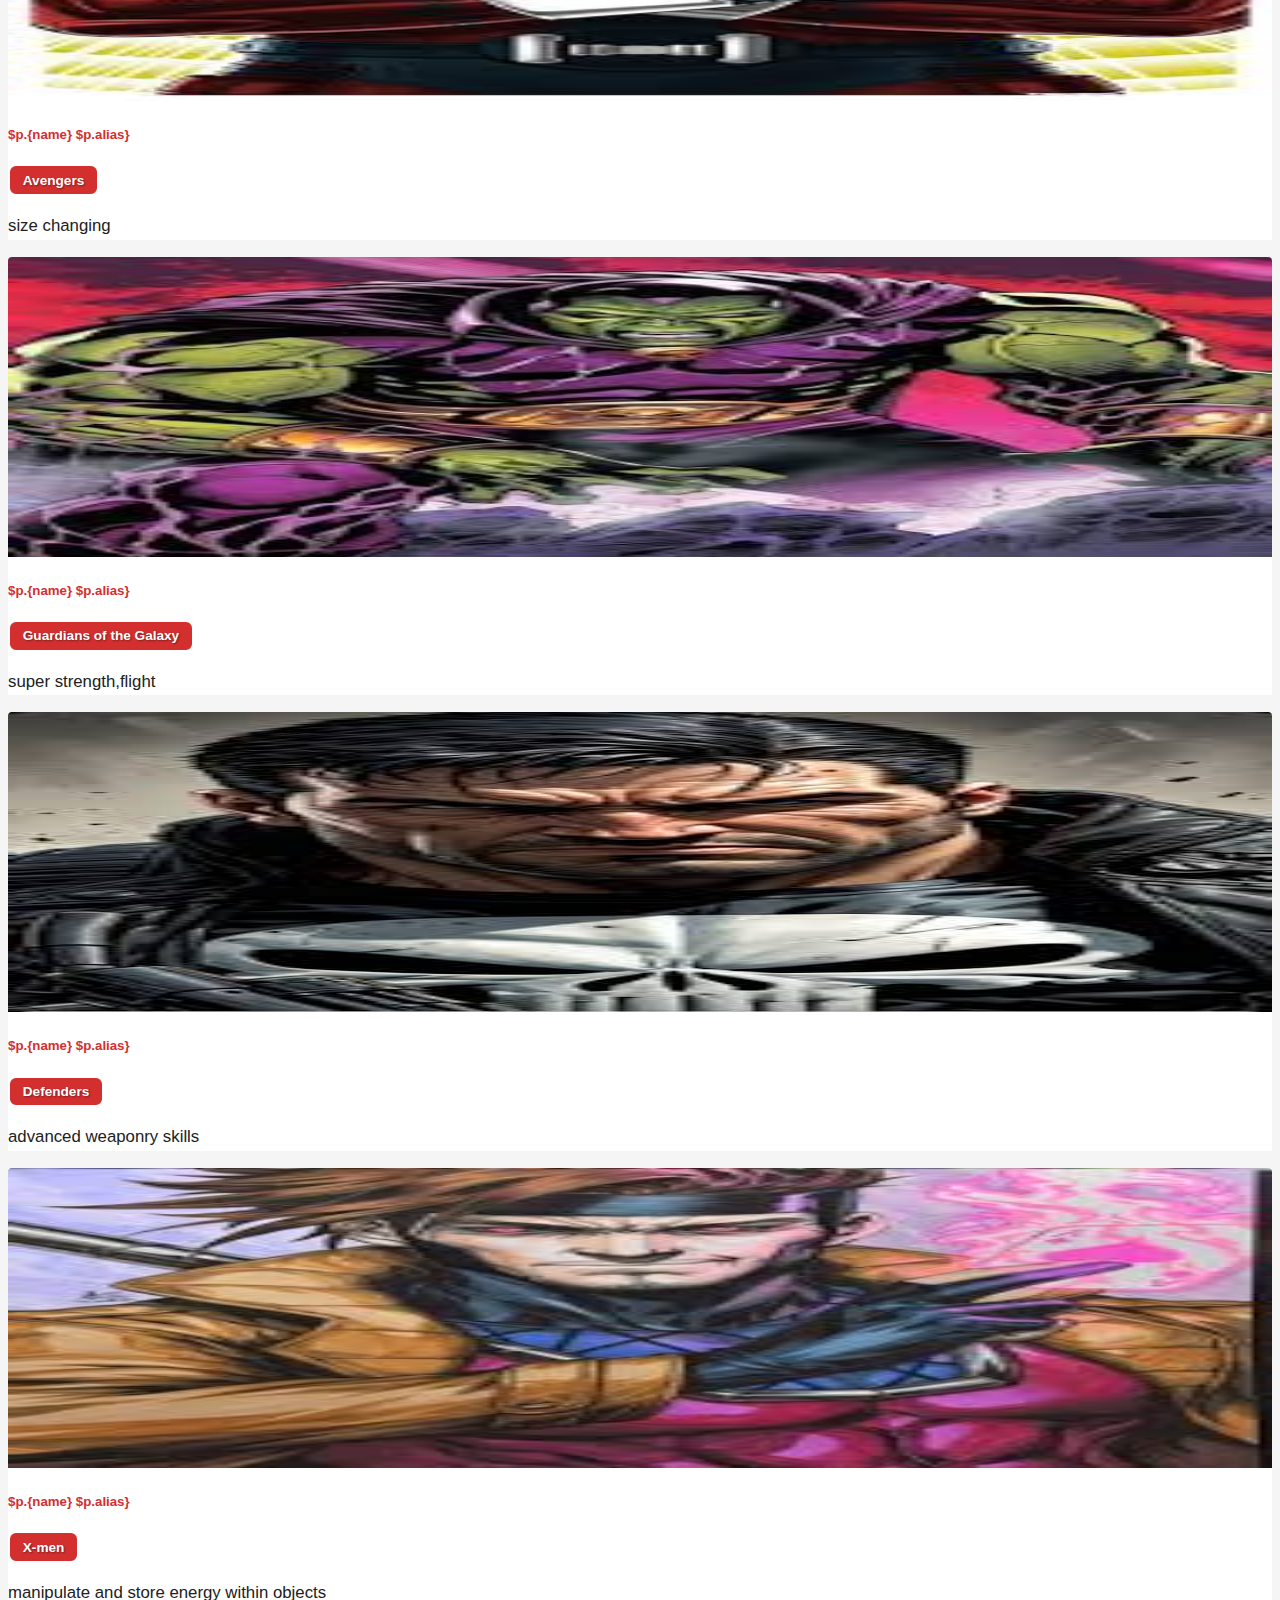
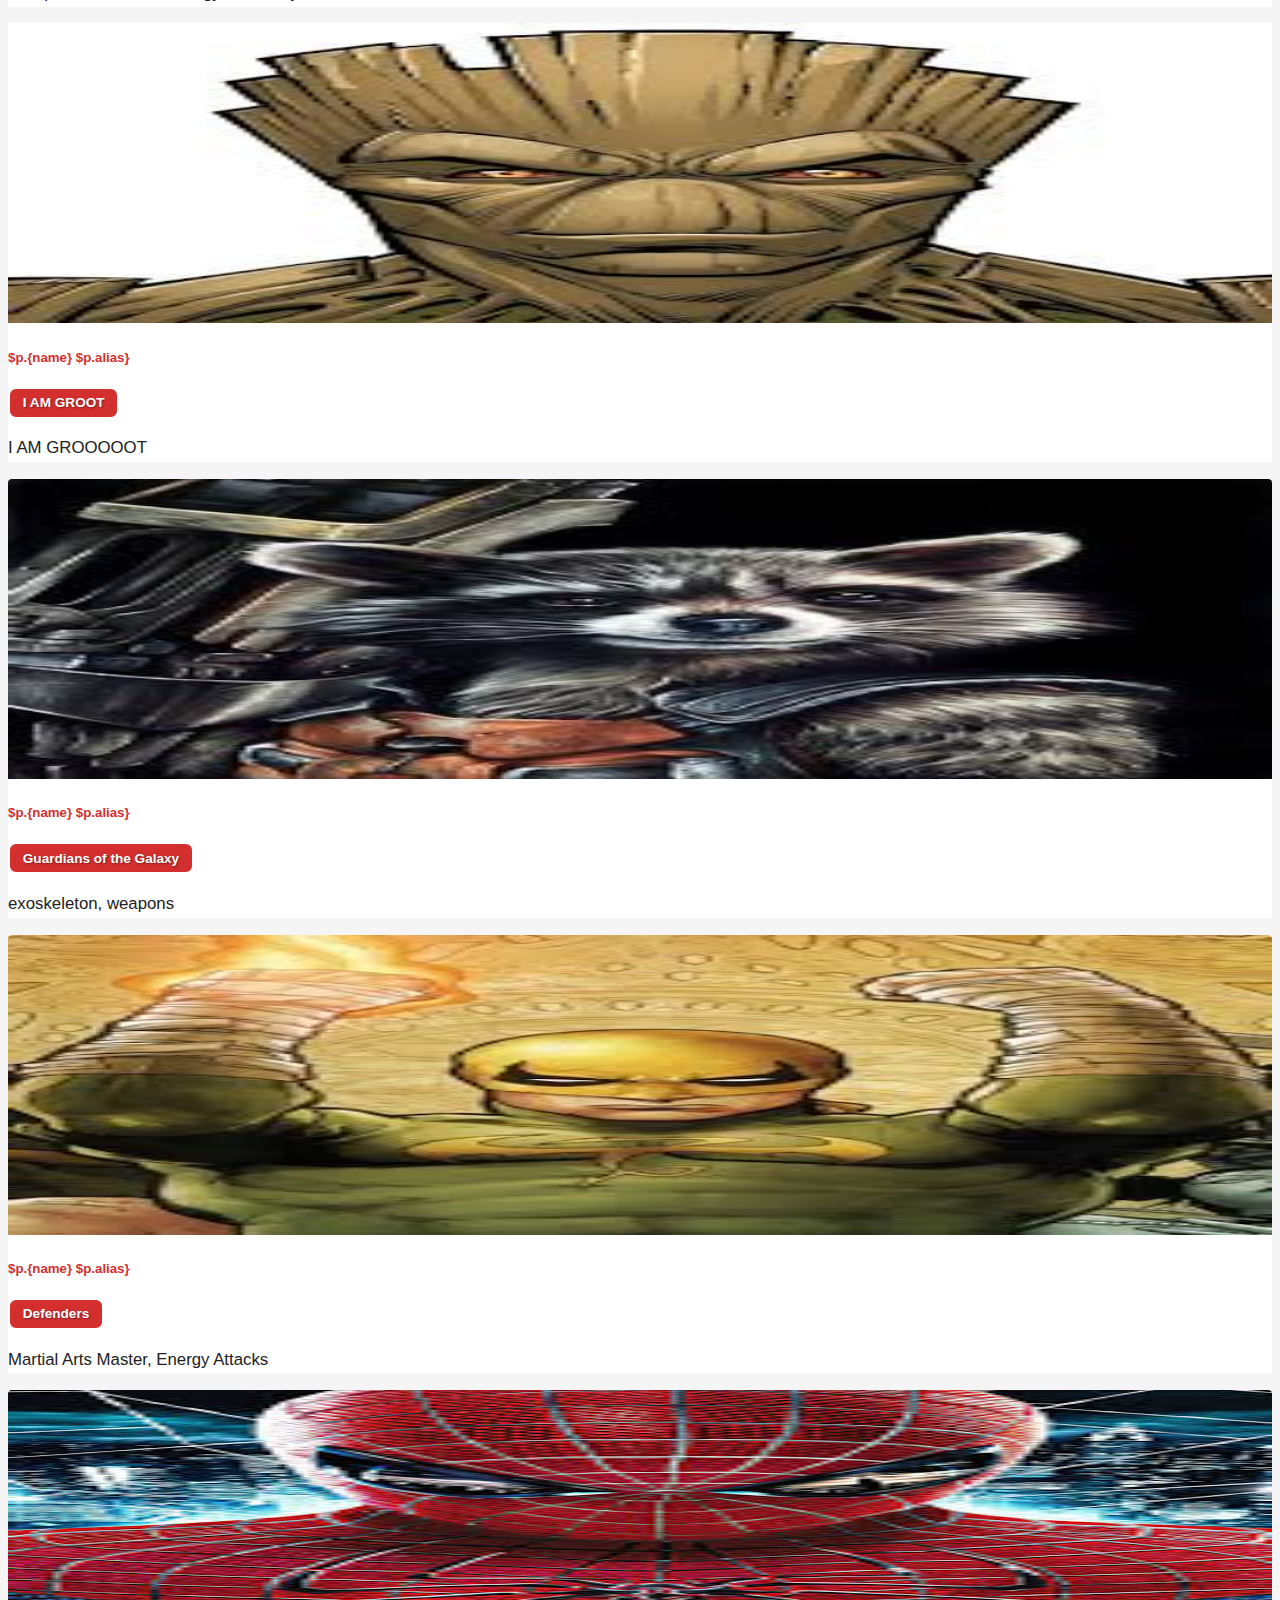
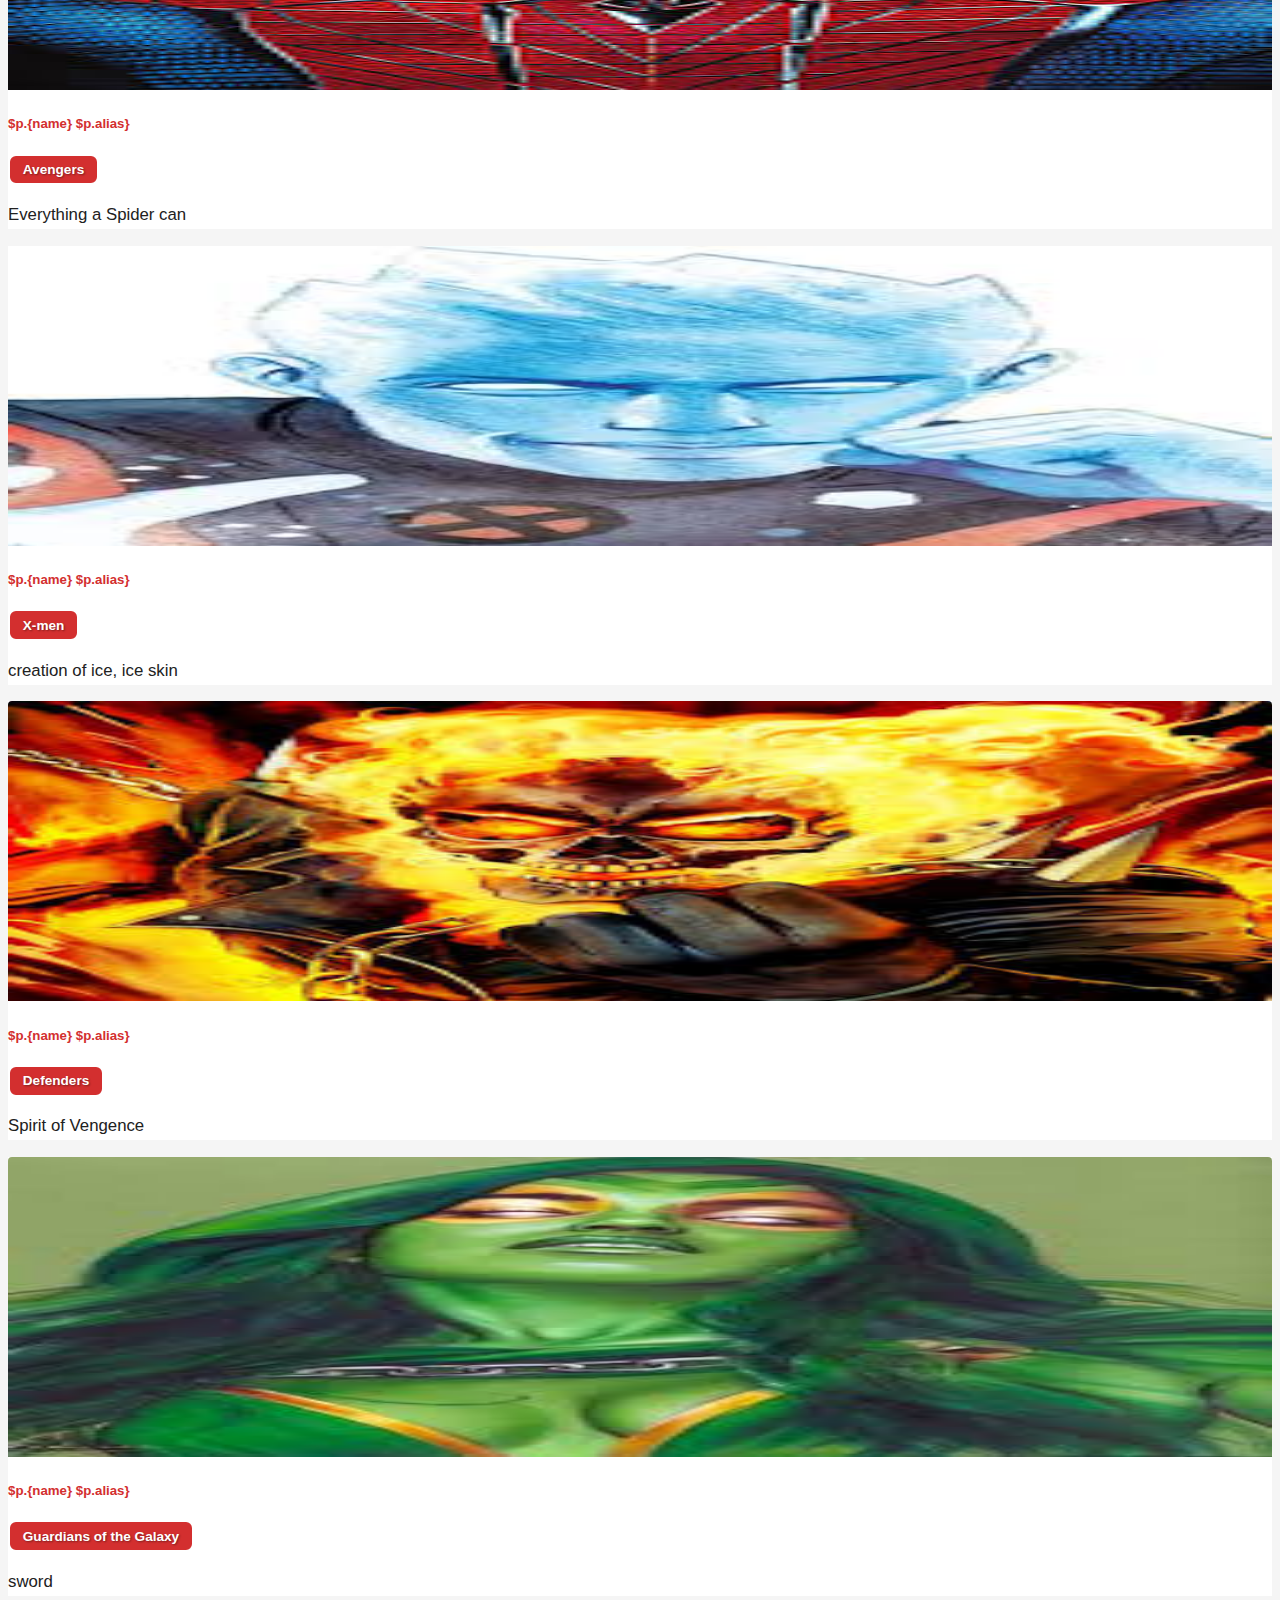
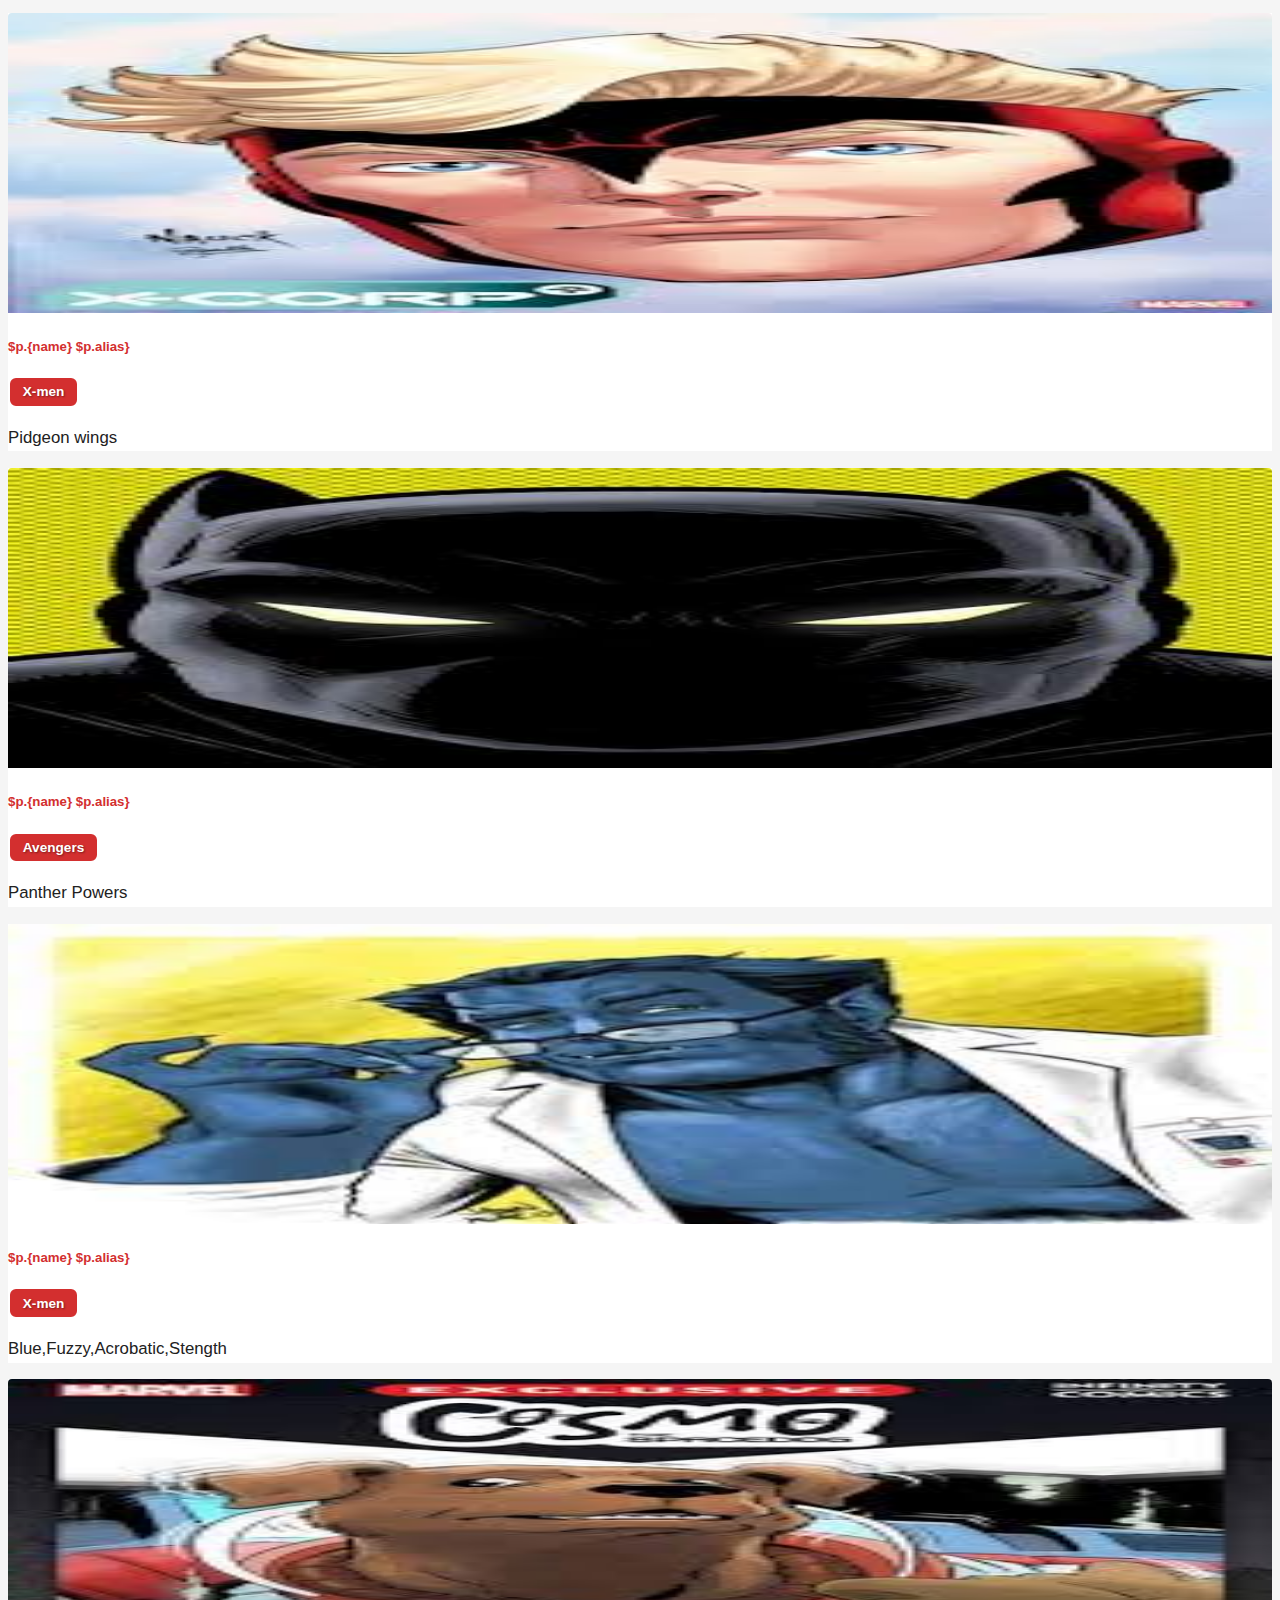
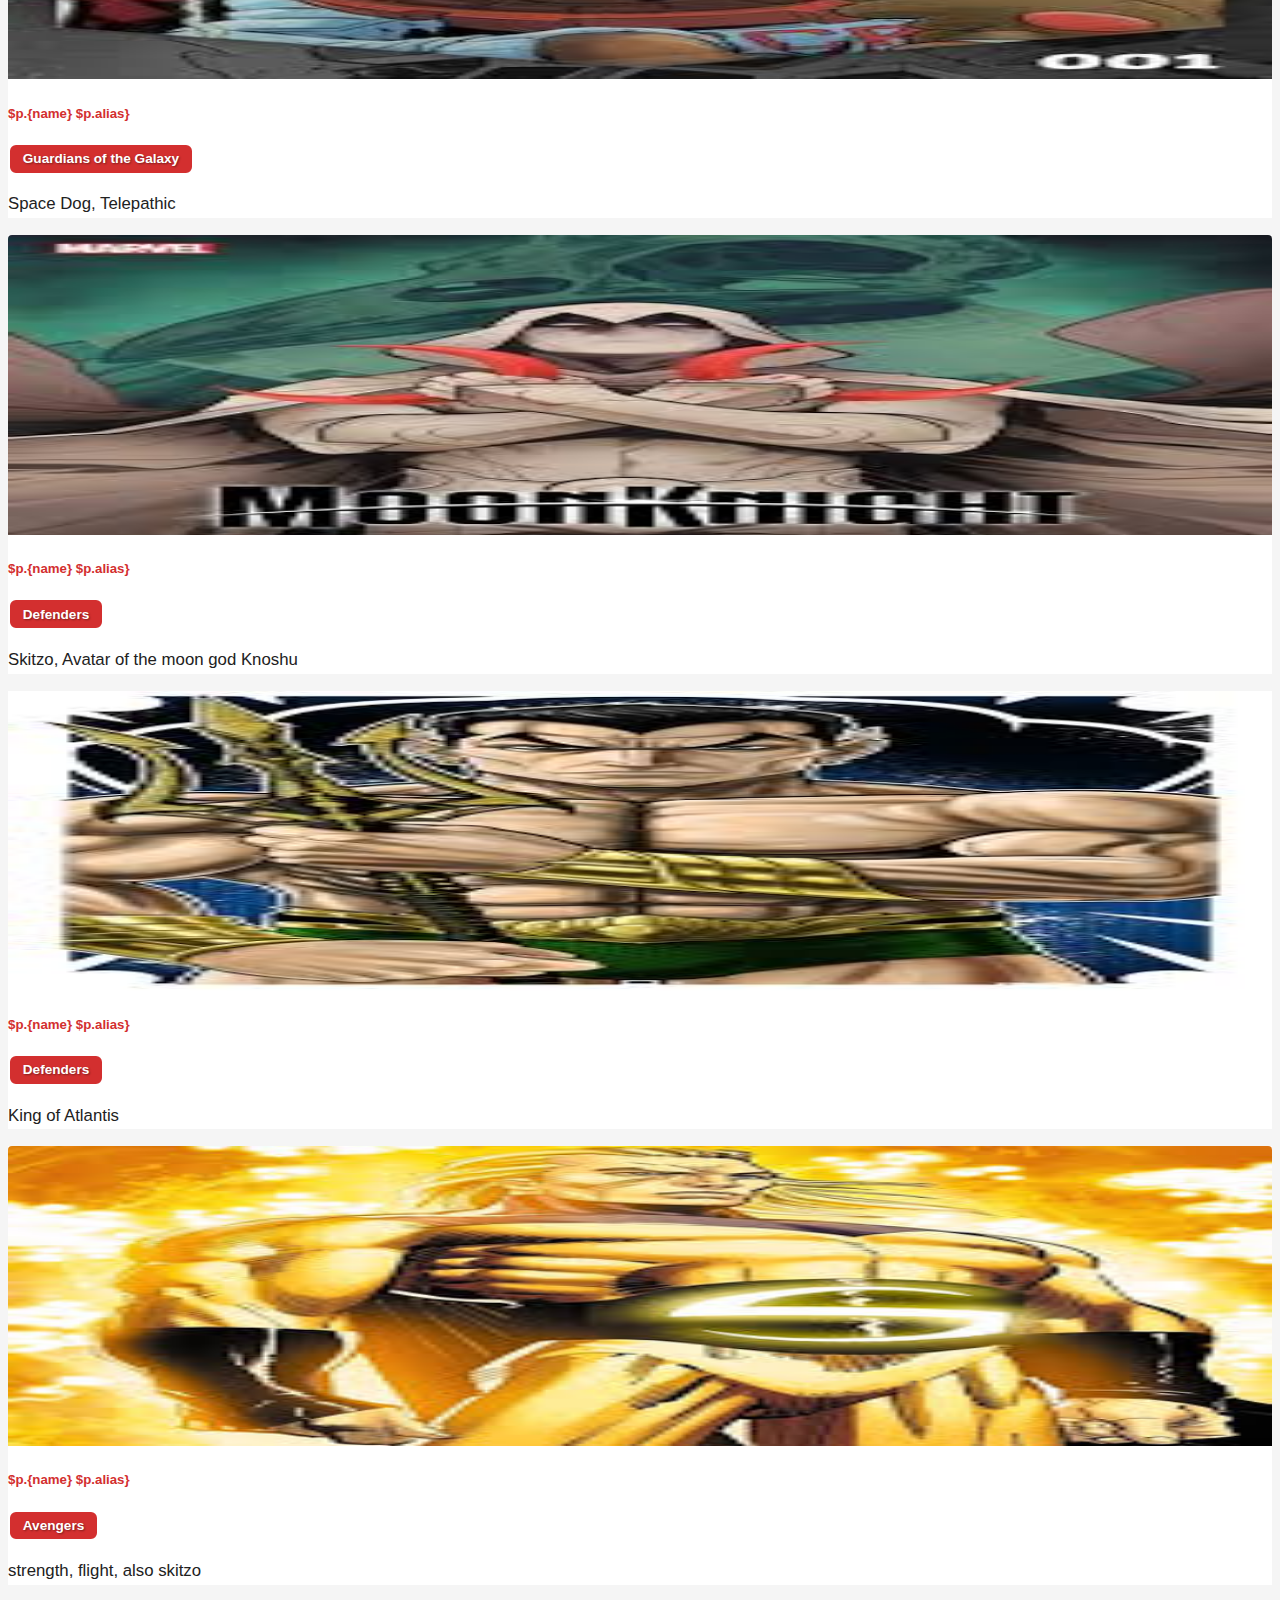
<file: roster.html>
<!doctype html>
<html lang="en">
    <head>
        <title>Teams of Marvel</title>
        <!-- Required meta tags -->
        <meta charset="utf-8" />
        <meta
            name="viewport"
            content="width=device-width, initial-scale=1, shrink-to-fit=no"
        />

        <!-- Bootstrap CSS v5.2.1 -->
        <link
            href="https://cdn.jsdelivr.net/npm/bootstrap@5.3.2/dist/css/bootstrap.min.css"
            rel="stylesheet"
            integrity="sha384-T3c6CoIi6uLrA9TneNEoa7RxnatzjcDSCmG1MXxSR1GAsXEV/Dwwykc2MPK8M2HN"
            crossorigin="anonymous"
        />
        <link rel="stylesheet" href="style.css">
    </head>

    <body>
        <header>
            <!-- place navbar here -->
        </header>
        <main class="container">
<div id="rosterGrid" class="row g-3">
   
</div>
        </main>
        <div class="container mt-4 text-center">
            <a href="index.html" class="btn btn-marvel me-2">Home</a>
            <a href="about.html" class="btn btn-marvel">About</a>
          </div>
          
<div class="modal fade" id="heroModal" tabindex="-1" aria-labelledby="heroModalLabel" aria-hidden="true">
    <div class="modal-dialog">
      <div class="modal-content">
        <div class="modal-header">
          <h5 class="modal-title" id="heroModalLabel">Hero Fun Fact</h5>
          <button type="button" class="btn-close" data-bs-dismiss="modal" aria-label="Close"></button>
        </div>
        <div class="modal-body" id="heroModalBody">
          <!-- Fun fact will be injected here -->
        </div>
      </div>
    </div>
  </div>
        
        <!-- Bootstrap JavaScript Libraries -->
        <script
            src="https://cdn.jsdelivr.net/npm/@popperjs/core@2.11.8/dist/umd/popper.min.js"
            integrity="sha384-I7E8VVD/ismYTF4hNIPjVp/Zjvgyol6VFvRkX/vR+Vc4jQkC+hVqc2pM8ODewa9r"
            crossorigin="anonymous"
        ></script>

        <script
            src="https://cdn.jsdelivr.net/npm/bootstrap@5.3.2/dist/js/bootstrap.min.js"
            integrity="sha384-BBtl+eGJRgqQAUMxJ7pMwbEyER4l1g+O15P+16Ep7Q9Q+zqX6gSbd85u4mG4QzX+"
            crossorigin="anonymous"
        ></script>
        <script src="players.js"></script>
        <script src="roster.js"></script>
    </body>
</html>
</file>
<file: style.css>
.card-img-top {
    width: 100%;
    height: 300px;
    border-top-left-radius: 0.25rem;
    border-top-right-radius: 0.25rem;
}

/* General Body Styling */
body {
    background-color: #F5F5F5;
    color: #212121;
    font-family: 'Segoe UI', Tahoma, Geneva, Verdana, sans-serif;
}

/* Header and Footer */
header, footer {
    background-color: #212121;
    color: white;
    padding: 1rem 0;
    text-align: center;
}

/* Card Styling */
.card {
    border: none;
    background-color: #fff;
    transition: transform 0.2s ease-in-out;
}
.card:hover {
    transform: scale(1.03);
}

/* Title and badges */
.card-title {
    color: #D32F2F;
}

.badge {
    background-color: #D32F2F;
    color: white;
    font-weight: 600;
}

/* Button Styling */
.btn-primary {
    background-color: #D32F2F;
    border: none;
}
.btn-primary:hover {
    background-color: #b71c1c;
}

/* Modal Styling */
.modal-content {
    background-color: #fefefe;
    border: 2px solid #D32F2F;
}
.modal-header {
    background-color: #D32F2F;
    color: white;
}
.modal-body {
    color: #212121;
}

/* Grid spacing and layout */
#rosterGrid {
    margin-top: 1rem;
}

/* Marvel style headings */
h1, h2, h3, h4, h5 {
    font-weight: bold;
}

/* Team badge styles */
.badge-position {
    padding: 0.4rem 0.8rem;
    border: 2px solid;
    font-weight: bold;
    font-size: 0.85rem;
    border-radius: 0.5rem;
    display: inline-block;
    text-shadow: 1px 1px 2px rgba(0,0,0,0.4);
}

.badge-pos-avengers {
    background-color: red;
    color: white;
    border-color: red;
}

.badge-pos-x-men {
    background-color: red;
    color: yellow;
    border-color: red;
}

.badge-pos-fantastic-four {
    background-color: black;
    color: #2196F3; /* blue */
    border-color: black;
}

.badge-pos-defenders {
    background-color: green;
    color: yellow;
    border-color: green;
}

/* === Landing Page Styling === */

body.landing-page {
    background-color: #000;
    color: white;
    height: 100vh;
    display: flex;
    align-items: center;
    justify-content: center;
    background-image: url('imgs/marvel.jpg'); /* Optional background */
    background-size: cover;
    background-position: center;
}

.landing-box {
    background-color: rgba(0, 0, 0, 0.85);
    padding: 3rem;
    border: 2px solid red;
    border-radius: 20px;
    text-align: center;
    max-width: 500px;
    width: 100%;
}

.landing-box h1 {
    font-family: 'Impact', sans-serif;
    font-size: 2.5rem;
    color: red;
    margin-bottom: 1rem;
}

.btn-marvel {
    background-color: red;
    color: white;
    font-weight: bold;
    border: none;
    padding: 0.75rem 1.5rem;
    font-size: 1.2rem;
    border-radius: 10px;
    transition: background-color 0.3s ease;
}

/* Marvel Red Themed Buttons */
.btn-marvel {
    background-color: red;
    color: white;
    font-weight: bold;
    border: none;
    padding: 0.75rem 1.5rem;
    font-size: 1.2rem;
    border-radius: 10px;
    transition: background-color 0.3s ease;
}

.btn-marvel:hover {
    background-color: white;
    color: #D32F2F;
}

/* Outline button used on landing page (white border) */
.btn-outline-light {
    background-color: red;
    color: white;
    font-weight: bold;
    border: none;
    padding: 0.75rem 1.5rem;
    font-size: 1.2rem;
    border-radius: 10px;
    transition: background-color 0.3s ease;
}

.btn-outline-light:hover {
    background-color: white;
    color: #D32F2F;
}

/* About Page Styling */
.card p {
    font-size: 1.05rem;
    line-height: 1.6;
}

.card h2 {
    color: #D32F2F;
}
</file>
